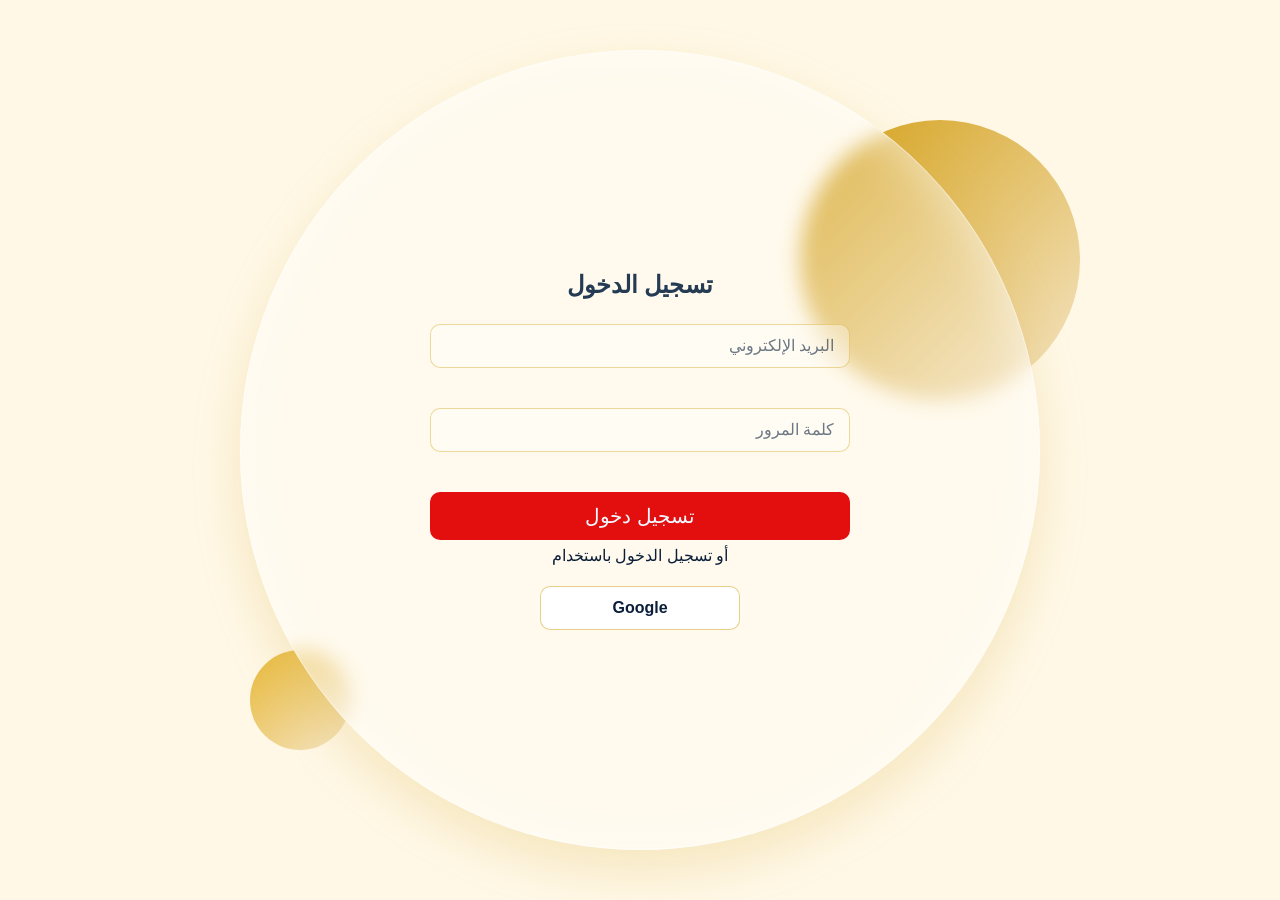
<file: admin.html>
<!DOCTYPE html>
<html lang="ar" dir="rtl">

<head>

    <meta charset="UTF-8">

    <meta
        name="viewport"
        content="width=device-width, initial-scale=1.0"
    >

    <title>
        لوحة تحكم الأدمن - Philomaria
    </title>

    <link
        rel="stylesheet"
        href="index.css"
    >

</head>


<body>


    <!-- ========================================= -->
    <!-- HEADER -->
    <!-- ========================================= -->

    <header class="admin-header">

        <div class="container">

            <div class="admin-header-content">

                <h1>
                    لوحة تحكم الأدمن
                </h1>


                <button
                    id="logout-button"
                    type="button"
                >
                    تسجيل الخروج
                </button>

            </div>

        </div>

    </header>



    <!-- ========================================= -->
    <!-- MAIN -->
    <!-- ========================================= -->

    <main class="admin-page">

        <div class="container">


            <!-- ================================= -->
            <!-- WELCOME -->
            <!-- ================================= -->

            <section class="admin-welcome">

                <h2>
                    مرحبًا بك في لوحة الإدارة
                </h2>

                <p>
                    يمكنك من هنا إدارة المستخدمين،
                    قبول أو رفض الحسابات،
                    تحديد الصلاحيات،
                    وإدارة وصول الطلاب للكورسات.
                </p>

            </section>



            <!-- ================================= -->
            <!-- USERS MANAGEMENT -->
            <!-- ================================= -->

            <section class="admin-section">

                <div class="admin-section-header">

                    <h2>
                        إدارة المستخدمين
                    </h2>

                    <p>
                        يمكنك إدارة حالة الحساب،
                        عضوية الكنيسة،
                        نوع المستخدم،
                        أو حذف المستخدم.
                    </p>

                </div>


                <div
                    id="admin-users-container"
                    class="admin-users-container"
                >

                    <p>
                        جاري تحميل المستخدمين...
                    </p>

                </div>

            </section>



            <!-- ================================= -->
            <!-- GRANT COURSE ACCESS -->
            <!-- ================================= -->

            <section class="admin-section">

                <div class="admin-section-header">

                    <h2>
                        تفعيل كورس لطالب
                    </h2>

                    <p>
                        بعد التأكد من استلام قيمة الكورس،
                        اختر الطالب والكورس ثم قم بالتفعيل.
                    </p>

                </div>


                <div class="admin-access-form">


                    <!-- STUDENT -->

                    <div class="form-group">

                        <label for="access-student">
                            اختر الطالب
                        </label>

                        <select
                            id="access-student"
                        >

                            <option value="">
                                اختر الطالب
                            </option>

                        </select>

                    </div>



                    <!-- COURSE -->

                    <div class="form-group">

                        <label for="access-course">
                            اختر الكورس
                        </label>

                        <select
                            id="access-course"
                        >

                            <option value="">
                                اختر الكورس
                            </option>

                        </select>

                    </div>



                    <!-- GRANT BUTTON -->

                    <button
                        id="grant-access-button"
                        type="button"
                    >
                        تفعيل الكورس للطالب
                    </button>

                </div>

            </section>



            <!-- ================================= -->
            <!-- ACTIVE COURSE ACCESS -->
            <!-- ================================= -->

            <section class="admin-section">

                <div class="admin-section-header">

                    <h2>
                        الكورسات المفعلة للطلاب
                    </h2>

                    <p>
                        يمكنك من هنا مراجعة الكورسات
                        التي تم تفعيلها يدويًا،
                        وإلغاء أي تفعيل تم بالخطأ.
                    </p>

                </div>


                <div
                    id="course-access-container"
                    class="course-access-container"
                >

                    <p>
                        جاري تحميل الكورسات المفعلة...
                    </p>

                </div>

            </section>


        </div>

    </main>



    <!-- ========================================= -->
    <!-- CONFIRM DELETE MODAL -->
    <!-- ========================================= -->

    <div
        id="delete-user-modal"
        class="admin-modal"
        hidden
    >

        <div class="admin-modal-content">

            <h3>
                حذف المستخدم
            </h3>

            <p id="delete-user-message">
                هل أنت متأكد من حذف هذا المستخدم؟
            </p>


            <div class="admin-modal-actions">

                <button
                    id="confirm-delete-user"
                    type="button"
                >
                    نعم، حذف المستخدم
                </button>


                <button
                    id="cancel-delete-user"
                    type="button"
                >
                    إلغاء
                </button>

            </div>

        </div>

    </div>



    <!-- ========================================= -->
    <!-- CONFIRM REVOKE COURSE MODAL -->
    <!-- ========================================= -->

    <div
        id="revoke-course-modal"
        class="admin-modal"
        hidden
    >

        <div class="admin-modal-content">

            <h3>
                إلغاء تفعيل الكورس
            </h3>

            <p id="revoke-course-message">
                هل أنت متأكد من إلغاء تفعيل هذا الكورس؟
            </p>


            <div class="admin-modal-actions">

                <button
                    id="confirm-revoke-course"
                    type="button"
                >
                    نعم، إلغاء التفعيل
                </button>


                <button
                    id="cancel-revoke-course"
                    type="button"
                >
                    رجوع
                </button>

            </div>

        </div>

    </div>



    <!-- ========================================= -->
    <!-- SCRIPT -->
    <!-- ========================================= -->
    <script src="config.js"></script>
    <script src="admin.js"></script>

</body>

</html>
</file>
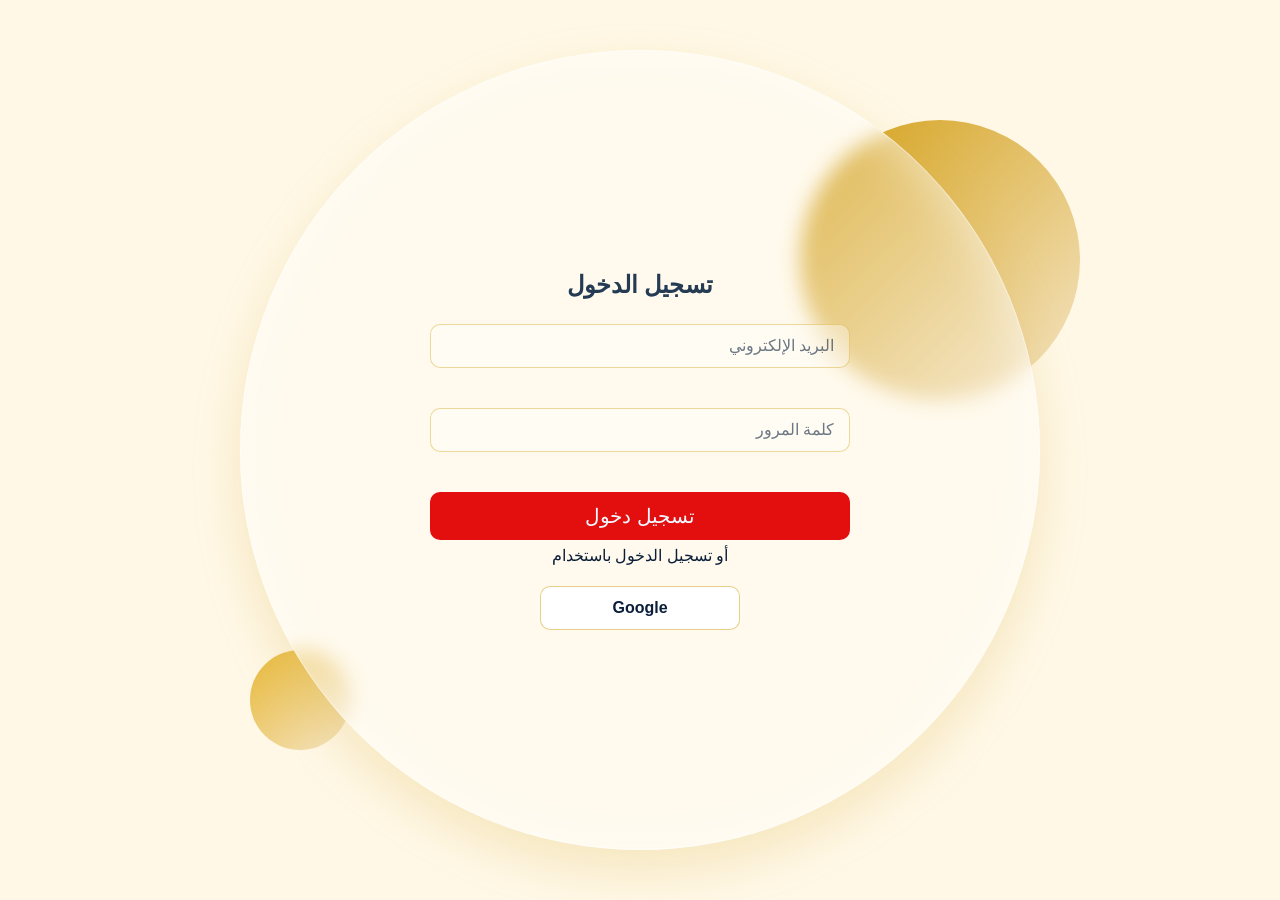
<file: course.html>
<!DOCTYPE html>
<html lang="ar" dir="rtl">

<head>
    <meta charset="UTF-8">
    <meta name="viewport" content="width=device-width, initial-scale=1.0">

    <title>الكورس - Philomaria</title>

    <link rel="stylesheet" href="index.css">
</head>

<body>

    <main class="course-page">

        <header class="course-header">

            <a href="student.html" class="back-button">
                العودة للكورسات
            </a>


            <div class="course-title">

                <h1 id="course-title">
                    اسم الكورس
                </h1>


                <p id="course-description">
                    وصف الكورس
                </p>


                <div class="course-study-info">

                    <p>
                        السنة الدراسية:
                        <strong id="course-study-year">
                            -
                        </strong>
                    </p>


                    <p>
                        الترم:
                        <strong id="course-study-term">
                            -
                        </strong>
                    </p>

                </div>

            </div>

        </header>


        <!-- ============================= -->
        <!-- المحاضرات -->
        <!-- ============================= -->

        <section class="course-section">

            <h2>
                المحاضرات
            </h2>


            <div
                class="lessons-container"
                id="lessons-container"
            >
            </div>

        </section>


        <!-- ============================= -->
        <!-- الملفات -->
        <!-- ============================= -->

        <section class="course-section">

            <h2>
                الملفات والمذكرات
            </h2>


            <div
                class="materials-container"
                id="materials-container"
            >
            </div>

        </section>


        <!-- ============================= -->
        <!-- الاختبارات -->
        <!-- ============================= -->

        <section class="course-section">

            <h2>
                الاختبارات
            </h2>


            <div
                class="exam-card"
                id="exam-card"
            >

                <p>
                    لا توجد اختبارات متاحة حاليًا.
                </p>

            </div>

        </section>

    </main>
    <script src="config.js"></script>

    <script src="course.js"></script>

</body>

</html>
</file>
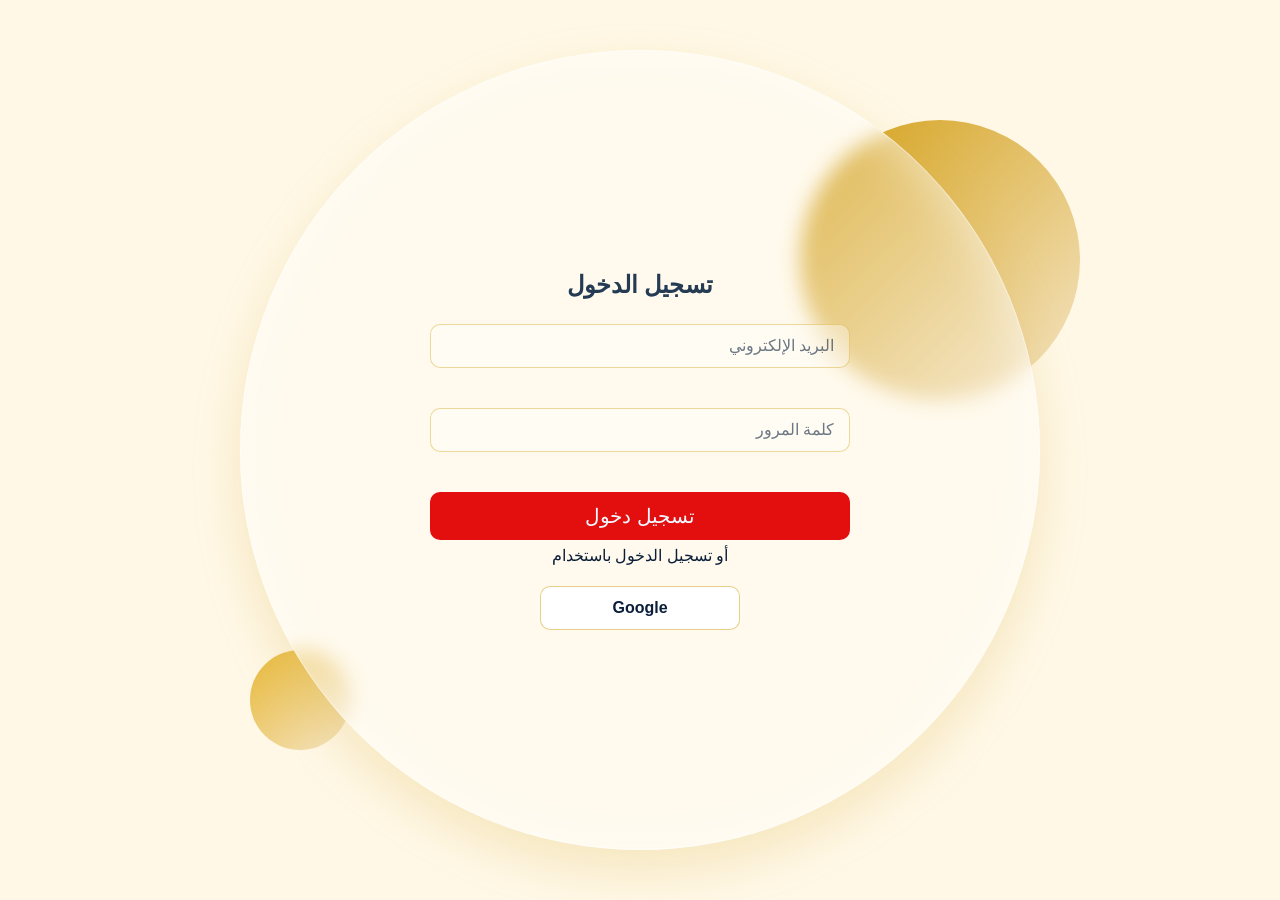
<file: create-course.html>
<!DOCTYPE html>
<html lang="ar" dir="rtl">

<head>
    <meta charset="UTF-8">
    <meta name="viewport" content="width=device-width, initial-scale=1.0">

    <title>إنشاء كورس - Philomaria</title>

    <link rel="stylesheet" href="index.css">
</head>

<body>

    <main class="teacher-form-page">

        <div class="teacher-form-container">

            <!-- Back Button -->
            <a
                href="teacher.html"
                class="form-back-button"
            >
                العودة للوحة المدرس
            </a>


            <!-- Header -->
            <div class="form-header">

                <h1>
                    إنشاء كورس جديد
                </h1>

                <p>
                    أضف بيانات الكورس وحدد السنة الدراسية والترم والسعر.
                </p>

            </div>


            <!-- Create Course Form -->
            <form
                class="teacher-form"
                id="create-course-form"
            >

                <!-- Course Title -->
                <label for="course-title">
                    اسم الكورس
                </label>

                <input
                    type="text"
                    id="course-title"
                    name="course-title"
                    placeholder="مثال: دراسة الكتاب المقدس"
                    required
                >


                <!-- Study Year -->
                <label for="course-study-year">
                    السنة الدراسية
                </label>

                <select
                    id="course-study-year"
                    name="course-study-year"
                    required
                >

                    <option value="">
                        اختر السنة الدراسية
                    </option>

                    <option value="1">
                        السنة الأولى
                    </option>

                    <option value="2">
                        السنة الثانية
                    </option>

                    <option value="3">
                        السنة الثالثة
                    </option>

                </select>


                <!-- Study Term -->
                <label for="course-study-term">
                    الترم
                </label>

                <select
                    id="course-study-term"
                    name="course-study-term"
                    required
                >

                    <option value="">
                        اختر الترم
                    </option>

                    <option value="1">
                        الترم الأول
                    </option>

                    <option value="2">
                        الترم الثاني
                    </option>

                    <option value="3">
                        الترم الثالث
                    </option>

                </select>


                <!-- Course Description -->
                <label for="course-description">
                    وصف الكورس
                </label>

                <textarea
                    id="course-description"
                    name="course-description"
                    rows="5"
                    placeholder="اكتب وصفًا مختصرًا للكورس"
                    required
                ></textarea>


                <!-- Course Price -->
                <label for="course-price">
                    سعر الكورس
                </label>

                <input
                    type="number"
                    id="course-price"
                    name="course-price"
                    placeholder="مثال: 300"
                    min="0"
                    step="0.01"
                    required
                >

                <small>
                    اكتب 0 إذا كان الكورس مجانيًا.
                </small>


                <!-- Course Image -->
                <label for="course-image">
                    صورة الكورس
                </label>

                <input
                    type="file"
                    id="course-image"
                    name="course-image"
                    accept="image/*"
                    required
                >


                <!-- Image Preview -->
                <div
                    id="course-image-preview-container"
                    style="display: none;"
                >

                    <img
                        id="course-image-preview"
                        src=""
                        alt="معاينة صورة الكورس"
                    >

                </div>


                <!-- Submit Button -->
                <button
                    type="submit"
                    class="teacher-submit-button"
                    id="create-course-button"
                >
                    إنشاء الكورس
                </button>

            </form>

        </div>

    </main>

    <script src="config.js"></script>
    <script src="create-course.js"></script>

</body>

</html>
</file>
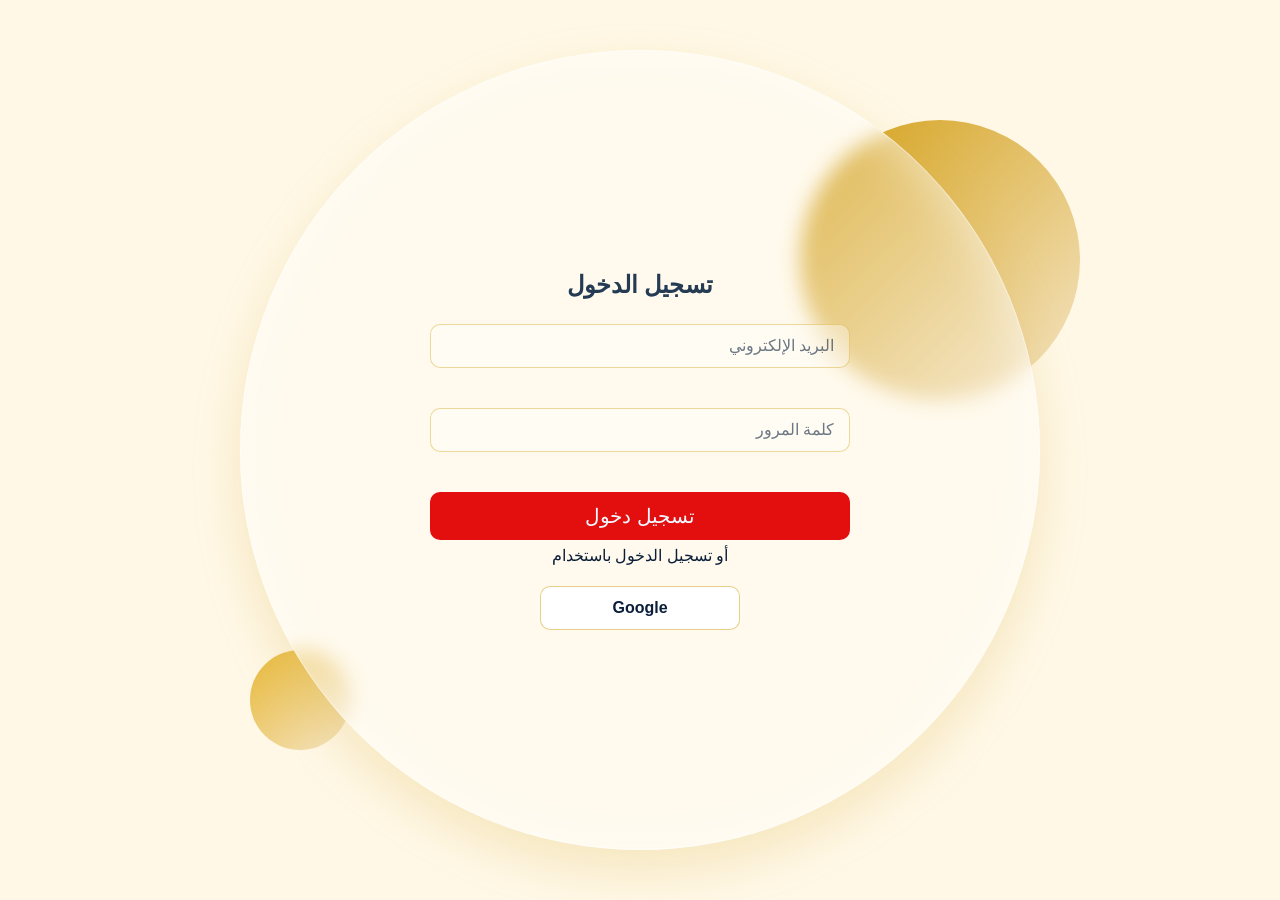
<file: create-exam.html>
<!DOCTYPE html>
<html lang="ar" dir="rtl">

<head>
    <meta charset="UTF-8">
    <meta name="viewport" content="width=device-width, initial-scale=1.0">

    <title>إنشاء اختبار - Philomaria</title>

    <link rel="stylesheet" href="index.css">
</head>

<body>

    <main class="teacher-form-page">

        <div class="teacher-form-container exam-form-container">

            <a href="teacher.html" class="form-back-button">
                العودة للوحة المدرس
            </a>

            <div class="form-header">

                <h1>
                    إنشاء اختبار جديد
                </h1>

                <p>
                    قم بإضافة بيانات الاختبار والأسئلة.
                </p>

            </div>


            <form
                class="teacher-form"
                id="exam-form"
            >

                <!-- Course -->
                <label for="exam-course">
                    الكورس
                </label>

                <select
                    id="exam-course"
                    name="exam-course"
                    required
                >

                    <option value="">
                        اختر الكورس
                    </option>

                </select>


                <!-- Exam Type -->
                <label for="exam-type">
                    نوع الاختبار
                </label>

                <select
                    id="exam-type"
                    name="exam-type"
                    required
                >

                    <option value="">
                        اختر نوع الاختبار
                    </option>

                    <option value="course">
                        اختبار عام على الكورس
                    </option>

                    <option value="lecture">
                        اختبار على محاضرة
                    </option>

                </select>


                <!-- Lecture Wrapper -->
                <div
                    id="lecture-select-wrapper"
                    style="display: none;"
                >

                    <label for="exam-lecture">
                        المحاضرة
                    </label>

                    <select
                        id="exam-lecture"
                        name="exam-lecture"
                        disabled
                    >

                        <option value="">
                            اختر الكورس أولاً
                        </option>

                    </select>

                </div>


                <!-- Exam Title -->
                <label for="exam-title">
                    اسم الاختبار
                </label>

                <input
                    type="text"
                    id="exam-title"
                    name="exam-title"
                    placeholder="مثال: اختبار المحاضرة الأولى"
                    required
                >


                <!-- Exam Settings -->
                <div class="exam-settings">

                    <div>

                        <label for="exam-duration">
                            مدة الاختبار بالدقائق
                        </label>

                        <input
                            type="number"
                            id="exam-duration"
                            name="exam-duration"
                            min="1"
                            placeholder="30"
                            required
                        >

                    </div>


                    <div>

                        <label for="passing-grade">
                            درجة النجاح %
                        </label>

                        <input
                            type="number"
                            id="passing-grade"
                            name="passing-grade"
                            min="0"
                            max="100"
                            placeholder="60"
                            required
                        >

                    </div>

                </div>


                <!-- Questions -->
                <div id="questions-container">

                    <div
                        class="question-builder"
                        id="question-builder-1"
                        data-question-number="1"
                    >

                        <h2>
                            السؤال الأول
                        </h2>


                        <label for="question-1">
                            السؤال
                        </label>

                        <input
                            type="text"
                            id="question-1"
                            class="question-input"
                            name="question-1"
                            placeholder="اكتب السؤال هنا"
                            required
                        >


                        <label>
                            الإجابات
                        </label>


                        <!-- Answer 1 -->
                        <div class="answer-option">

                            <input
                                type="radio"
                                id="correct-answer-1-1"
                                name="correct-answer-1"
                                value="1"
                                required
                            >

                            <input
                                type="text"
                                class="answer-input"
                                id="question-1-answer-1"
                                name="question-1-answer-1"
                                placeholder="الإجابة الأولى"
                                required
                            >

                        </div>


                        <!-- Answer 2 -->
                        <div class="answer-option">

                            <input
                                type="radio"
                                id="correct-answer-1-2"
                                name="correct-answer-1"
                                value="2"
                            >

                            <input
                                type="text"
                                class="answer-input"
                                id="question-1-answer-2"
                                name="question-1-answer-2"
                                placeholder="الإجابة الثانية"
                                required
                            >

                        </div>


                        <!-- Answer 3 -->
                        <div class="answer-option">

                            <input
                                type="radio"
                                id="correct-answer-1-3"
                                name="correct-answer-1"
                                value="3"
                            >

                            <input
                                type="text"
                                class="answer-input"
                                id="question-1-answer-3"
                                name="question-1-answer-3"
                                placeholder="الإجابة الثالثة"
                                required
                            >

                        </div>


                        <!-- Answer 4 -->
                        <div class="answer-option">

                            <input
                                type="radio"
                                id="correct-answer-1-4"
                                name="correct-answer-1"
                                value="4"
                            >

                            <input
                                type="text"
                                class="answer-input"
                                id="question-1-answer-4"
                                name="question-1-answer-4"
                                placeholder="الإجابة الرابعة"
                                required
                            >

                        </div>

                    </div>

                </div>


                <!-- Add Question -->
                <button
                    type="button"
                    class="add-question-button"
                    id="add-question-button"
                >
                    + إضافة سؤال
                </button>


                <!-- Create Exam -->
                <button
                    type="submit"
                    class="teacher-submit-button"
                    id="create-exam-button"
                >
                    إنشاء الاختبار
                </button>

            </form>

        </div>

    </main>

    <script src="config.js"></script>
    <script src="create-exam.js"></script>

</body>

</html>
</file>
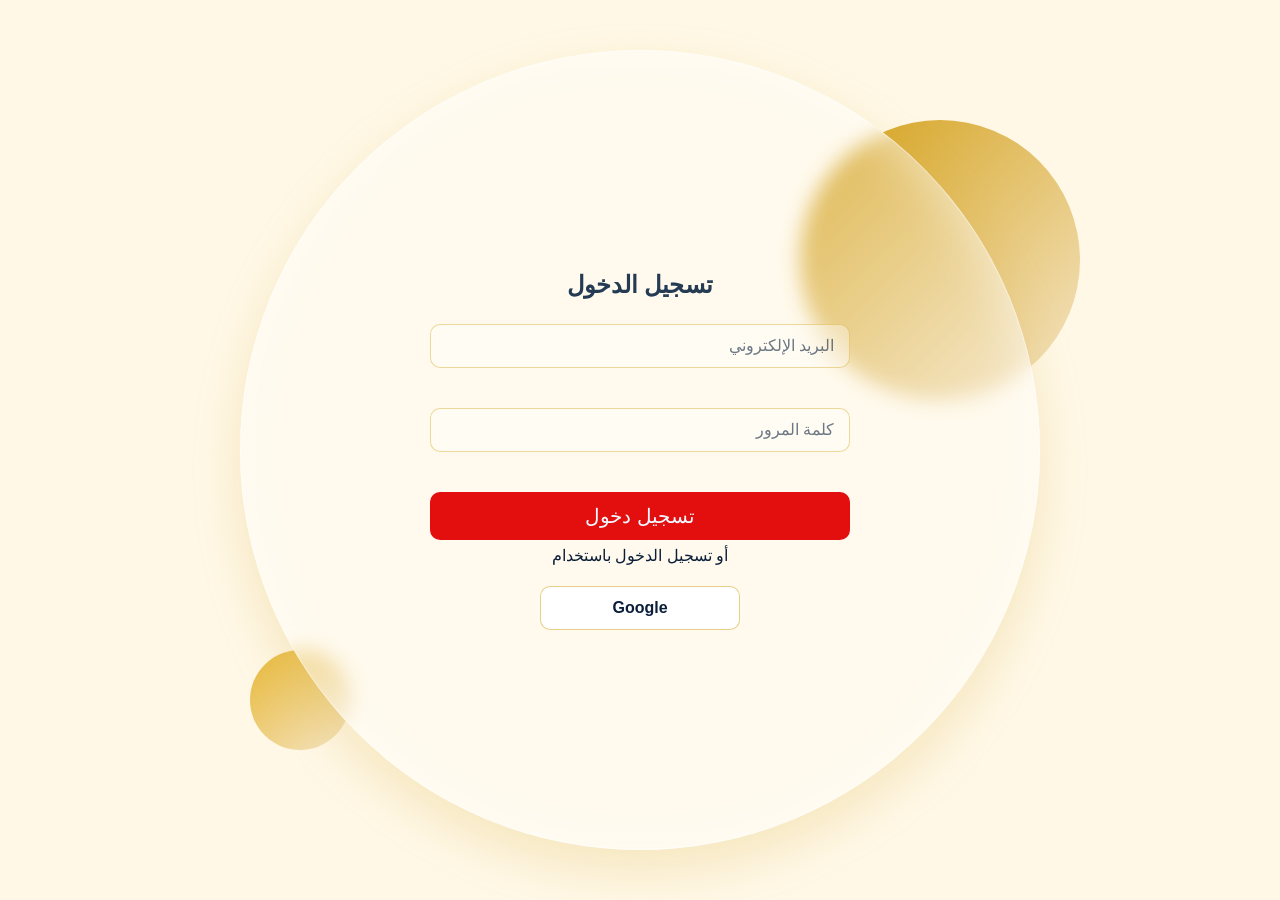
<file: login.html>
<!DOCTYPE html>
<html lang="ar" dir="rtl">

<head>
    <meta charset="UTF-8">
    <meta name="viewport" content="width=device-width, initial-scale=1.0">

    <title>تسجيل الدخول</title>

    <link rel="stylesheet" href="index.css">
</head>

<body>

    <main class="login-page">

        <div class="background-shapes">
            <div class="circle1"></div>
            <div class="circle2"></div>
            <div class="circle3"></div>
        </div>


        <div class="login-card">

            <h2>تسجيل الدخول</h2>


            <form
                class="form"
                id="login-form"
            >

                <input
                    type="email"
                    id="login-email"
                    name="login-email"
                    placeholder="البريد الإلكتروني"
                    required
                >


                <input
                    type="password"
                    id="login-password"
                    name="login-password"
                    placeholder="كلمة المرور"
                    required
                >


                <button
                    class="button"
                    id="login-button"
                    type="submit"
                >
                    تسجيل دخول
                </button>

            </form>


            <div class="social-login">

                <p>
                    أو تسجيل الدخول باستخدام
                </p>

                <button
                    class="google-btn"
                    id="google-login-button"
                    type="button"
                >
                    Google
                </button>

            </div>

        </div>

    </main>

    <script src="config.js"></script>
    <script src="script.js"></script>

</body>

</html>
</file>
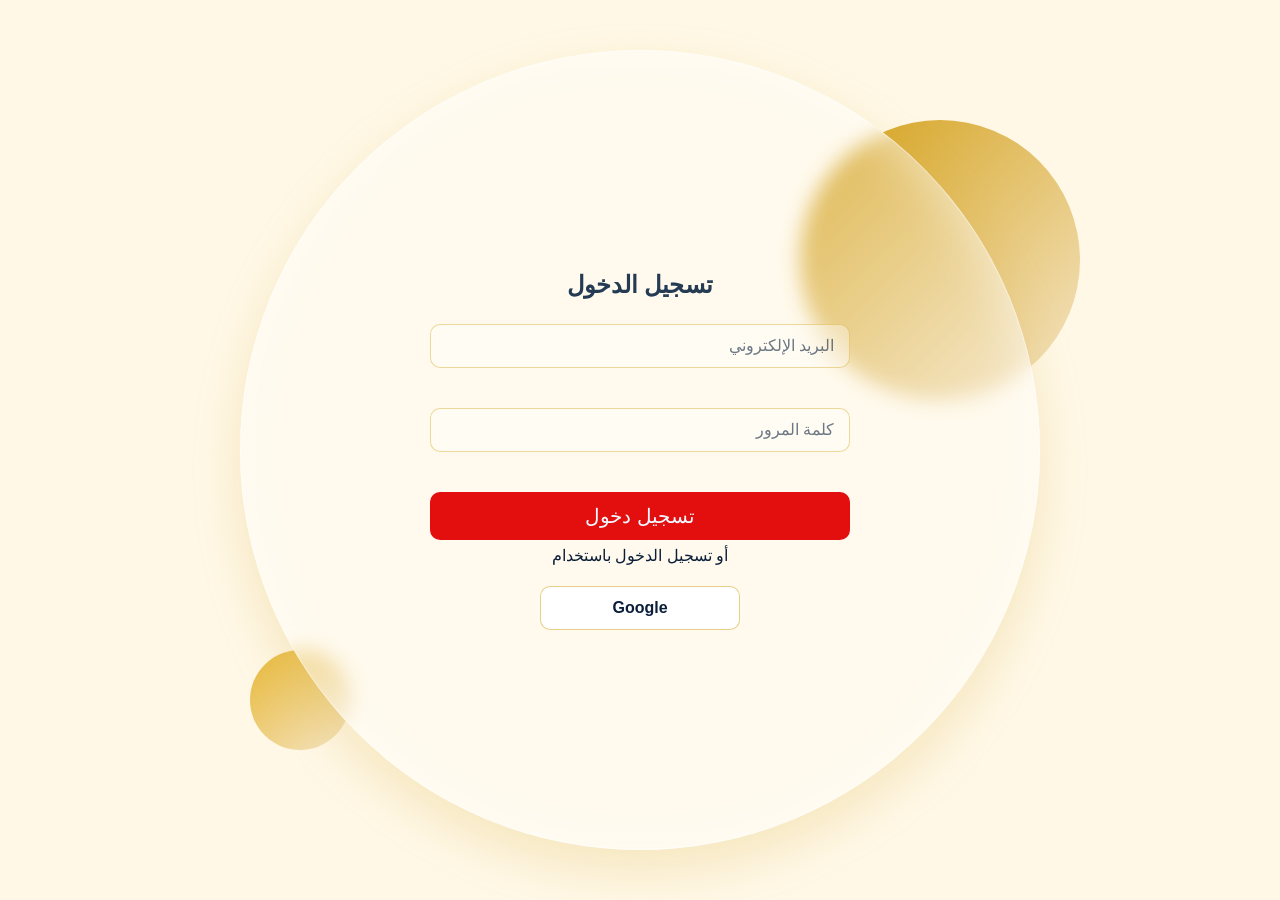
<file: profile.html>
<!DOCTYPE html>
<html lang="ar" dir="rtl">

<head>
    <meta charset="UTF-8">
    <meta name="viewport" content="width=device-width, initial-scale=1.0">

    <title>الملف الشخصي - Philomaria</title>

    <link rel="stylesheet" href="index.css">
</head>

<body>

    <main class="profile-page">

        <div class="profile-card">

            <!-- ============================= -->
            <!-- عنوان الصفحة -->
            <!-- ============================= -->

            <div class="profile-header">

                <h1>
                    الملف الشخصي
                </h1>

                <p>
                    بيانات الطالب
                </p>

            </div>


            <!-- ============================= -->
            <!-- صورة الطالب -->
            <!-- ============================= -->

            <div class="profile-image-container">

                <img
                    id="profile-image"
                    src="philomaria .png"
                    alt="صورة الطالب"
                >

            </div>


            <!-- ============================= -->
            <!-- بيانات الطالب -->
            <!-- ============================= -->

            <div class="profile-info">

                <h2 id="profile-name">
                    اسم الطالب
                </h2>


                <div class="profile-data-row">

                    <span class="profile-label">
                        البريد الإلكتروني:
                    </span>

                    <span id="profile-email">
                        -
                    </span>

                </div>


                <div class="profile-data-row">

                    <span class="profile-label">
                        رقم التليفون:
                    </span>

                    <span id="profile-phone">
                        -
                    </span>

                </div>


                <div class="profile-data-row">

                    <span class="profile-label">
                        السنة الدراسية:
                    </span>

                    <span id="profile-study-year">
                        -
                    </span>

                </div>


                <div class="profile-data-row">

                    <span class="profile-label">
                        الترم:
                    </span>

                    <span id="profile-study-term">
                        -
                    </span>

                </div>


                <div class="profile-data-row">

                    <span class="profile-label">
                        الكنيسة:
                    </span>

                    <span id="profile-church-name">
                        -
                    </span>

                </div>

            </div>


            <!-- ============================= -->
            <!-- Actions -->
            <!-- ============================= -->

            <div class="profile-actions">

                <a
                    href="student.html"
                    class="button profile-home-button"
                >
                    العودة للصفحة الرئيسية
                </a>


                <button
                    type="button"
                    class="button"
                    id="logout-button"
                >
                    تسجيل الخروج
                </button>


                <button
                    type="button"
                    class="delete-account-button"
                    id="delete-account-button"
                >
                    حذف الحساب
                </button>

            </div>

        </div>

    </main>

    <script src="config.js"></script>
    <script src="script.js"></script>

</body>

</html>
</file>
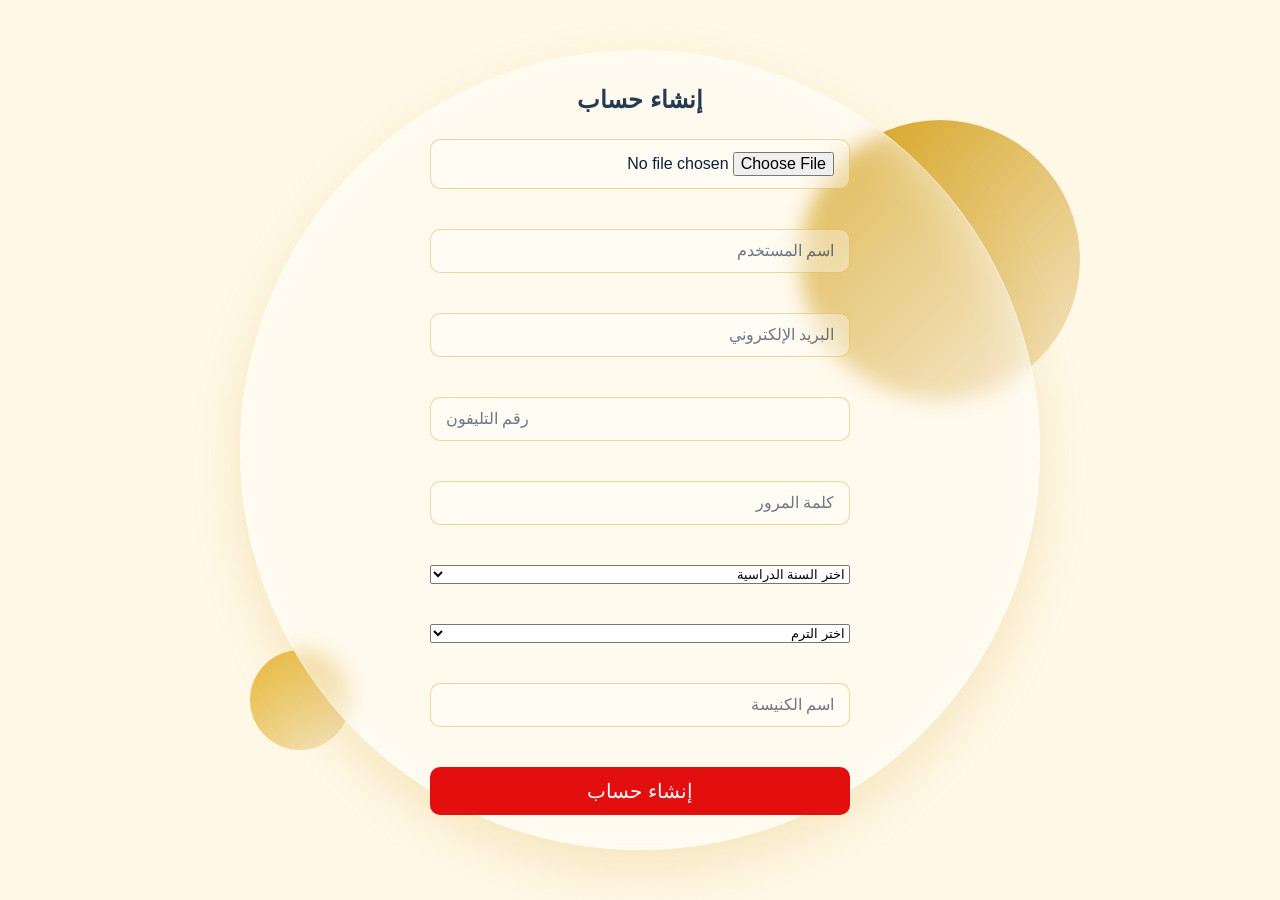
<file: register.html>
<!DOCTYPE html>
<html lang="ar" dir="rtl">

<head>
    <meta charset="UTF-8">
    <meta name="viewport" content="width=device-width, initial-scale=1.0">

    <title>إنشاء حساب - Philomaria</title>

    <link rel="stylesheet" href="index.css">
</head>

<body>

    <main class="login-page">

        <div class="background-shapes">
            <div class="circle1"></div>
            <div class="circle2"></div>
            <div class="circle3"></div>
        </div>


        <div class="login-card">

            <h2>إنشاء حساب</h2>


            <form
                class="form"
                id="register-form"
            >

                <!-- صورة المستخدم -->
                <input
                    type="file"
                    id="profile-image"
                    name="profile-image"
                    accept="image/*"
                >


                <!-- اسم المستخدم -->
                <input
                    type="text"
                    id="username"
                    name="username"
                    placeholder="اسم المستخدم"
                    required
                >


                <!-- البريد الإلكتروني -->
                <input
                    type="email"
                    id="email"
                    name="email"
                    placeholder="البريد الإلكتروني"
                    required
                >


                <!-- رقم التليفون -->
                <input
                    type="tel"
                    id="phone"
                    name="phone"
                    placeholder="رقم التليفون"
                    inputmode="tel"
                    required
                >


                <!-- كلمة المرور -->
                <input
                    type="password"
                    id="password"
                    name="password"
                    placeholder="كلمة المرور"
                    required
                >


                <!-- السنة الدراسية -->
                <select
                    id="study-year"
                    name="study-year"
                    required
                >

                    <option value="">
                        اختر السنة الدراسية
                    </option>

                    <option value="1">
                        السنة الأولى
                    </option>

                    <option value="2">
                        السنة الثانية
                    </option>

                    <option value="3">
                        السنة الثالثة
                    </option>

                </select>


                <!-- الترم -->
                <select
                    id="study-term"
                    name="study-term"
                    required
                >

                    <option value="">
                        اختر الترم
                    </option>

                    <option value="1">
                        الترم الأول
                    </option>

                    <option value="2">
                        الترم الثاني
                    </option>

                    <option value="3">
                        الترم الثالث
                    </option>

                </select>


                <!-- اسم الكنيسة -->
                <input
                    type="text"
                    id="church-name"
                    name="church-name"
                    placeholder="اسم الكنيسة"
                    required
                >


                <button
                    class="button"
                    id="register-button"
                    type="submit"
                >
                    إنشاء حساب
                </button>

            </form>


           
            

        </div>

    </main>

     <script src="config.js"></script>
    <script src="script.js"></script>

</body>

</html>
</file>
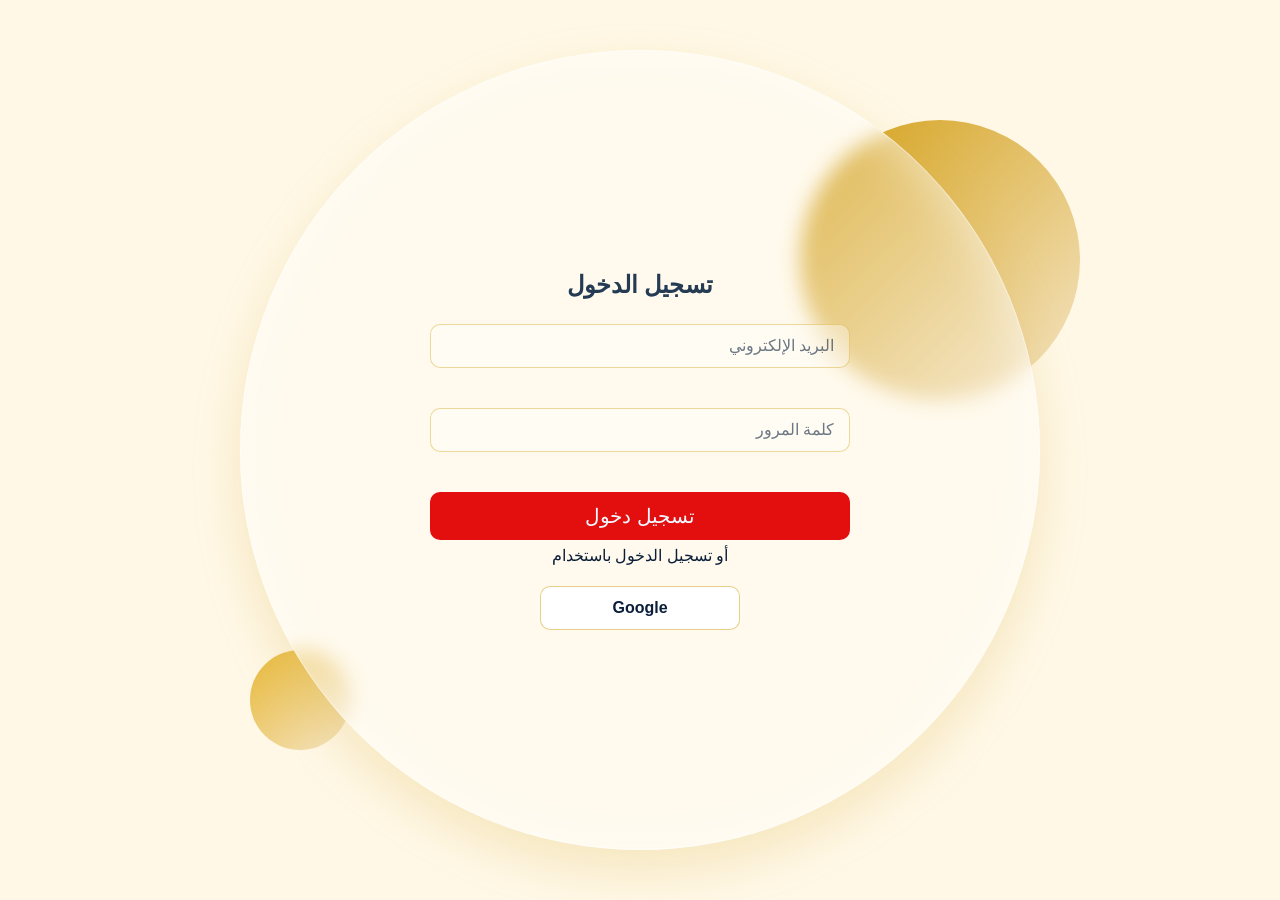
<file: student-exam.html>
<!DOCTYPE html>
<html lang="ar" dir="rtl">

<head>

    <meta charset="UTF-8">

    <meta
        name="viewport"
        content="width=device-width, initial-scale=1.0"
    >

    <title>
        الامتحان - Philomaria
    </title>

    <link
        rel="stylesheet"
        href="index.css"
    >

</head>


<body>


    <main class="student-exam-page">


        <!-- ========================================= -->
        <!-- HEADER -->
        <!-- ========================================= -->

        <header class="student-exam-header">

            <a
                href="student.html"
                class="back-button"
            >
                العودة
            </a>


            <div>

                <h1 id="exam-title">
                    جاري تحميل الامتحان...
                </h1>


                <p id="exam-course-title">
                </p>

            </div>

        </header>



        <!-- ========================================= -->
        <!-- EXAM INFORMATION -->
        <!-- ========================================= -->

        <section
            class="student-exam-info"
            id="exam-info"
        >

            <p>

                مدة الامتحان:

                <strong id="exam-duration">
                    -
                </strong>

                دقيقة

            </p>


            <p>

                درجة النجاح:

                <strong id="exam-passing-grade">
                    -
                </strong>

                %

            </p>


            <p>

                الوقت المتبقي:

                <strong id="exam-timer">
                    --:--
                </strong>

            </p>

        </section>



        <!-- ========================================= -->
        <!-- MESSAGE -->
        <!-- ========================================= -->

        <div
            id="exam-message"
            class="exam-message"
        >
        </div>



        <!-- ========================================= -->
        <!-- EXAM FORM -->
        <!-- ========================================= -->

        <form
            id="student-exam-form"
            class="student-exam-form"
        >


            <div
                id="exam-questions-container"
                class="exam-questions-container"
            >

                <p>
                    جاري تحميل الأسئلة...
                </p>

            </div>



            <button
                type="submit"
                id="submit-exam-button"
                class="button"
            >

                تسليم الامتحان

            </button>

        </form>



        <!-- ========================================= -->
        <!-- RESULT -->
        <!-- ========================================= -->

        <section
            id="exam-result"
            class="exam-result"
            hidden
        >

            <h2>
                نتيجة الامتحان
            </h2>


            <p>

                الدرجة:

                <strong id="result-score">
                    -
                </strong>

                %

            </p>


            <p>

                الإجابات الصحيحة:

                <strong id="result-correct">
                    -
                </strong>

                من

                <strong id="result-total">
                    -
                </strong>

            </p>


            <p>

                الحالة:

                <strong id="result-status">
                    -
                </strong>

            </p>


            <a
                id="back-to-course-button"
                href="student.html"
                class="az"
            >
                العودة للكورس
            </a>

        </section>


    </main>
     <script src="config.js"></script>

    <script src="student-exam.js"></script>

</body>

</html>
</file>
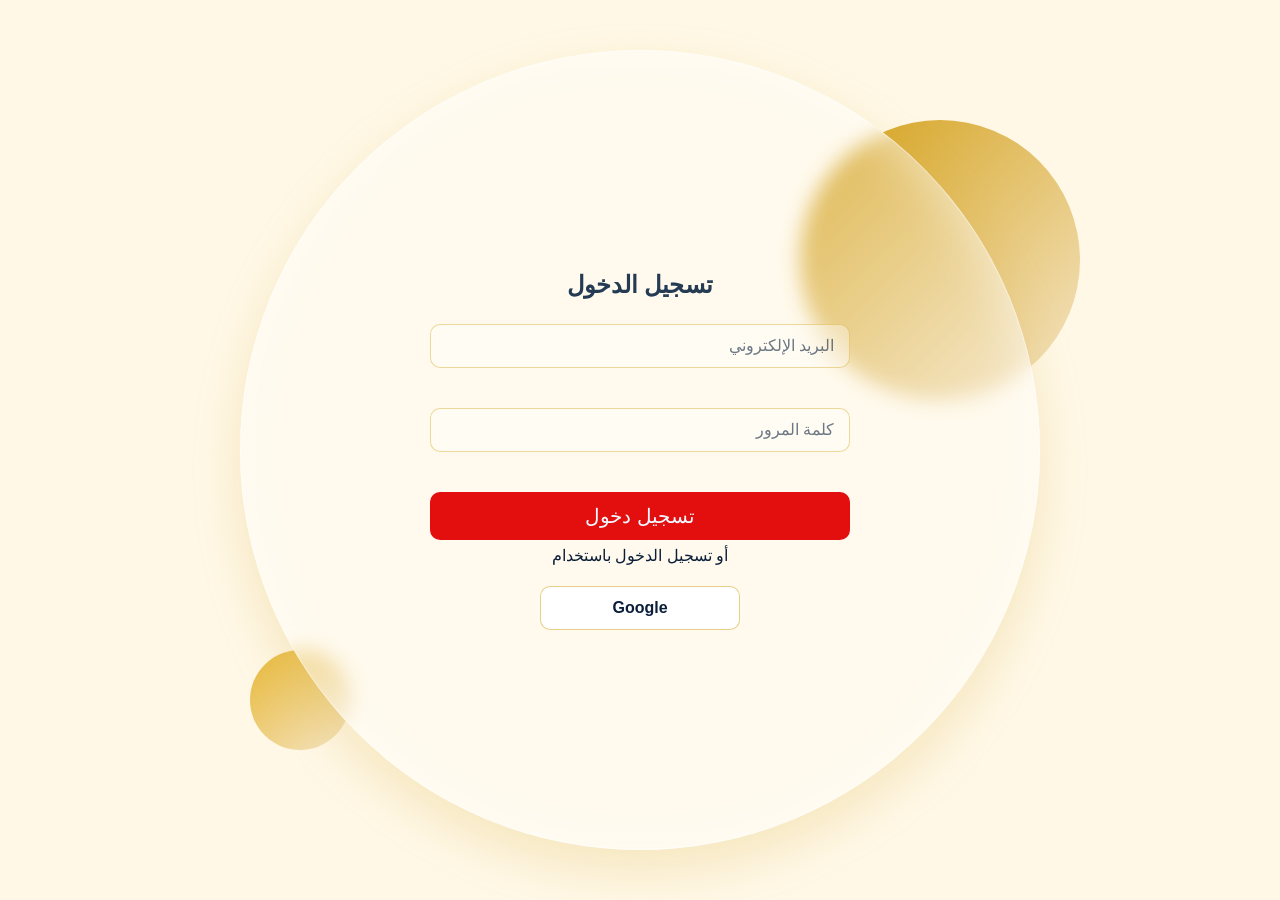
<file: student.html>
<!DOCTYPE html>
<html lang="ar" dir="rtl">

<head>
    <meta charset="UTF-8">
    <meta name="viewport" content="width=device-width, initial-scale=1.0">

    <title>صفحة الطالب - Philomaria</title>

    <link rel="stylesheet" href="index.css">
</head>

<body>

    <main class="student-page">

        <!-- ============================= -->
        <!-- SIDEBAR -->
        <!-- ============================= -->

        <nav class="navbar_student">

            <div class="logo">

                <img
                    src="philomaria .png"
                    alt="Philomaria Logo"
                >

            </div>


            <div class="nav-links">

                <a
                    class="aa"
                    href="index.html"
                >
                    الرئيسية
                </a>


                <a
                    class="aa"
                    href="#courses"
                >
                    الكورسات
                </a>


                <a
                    class="aa"
                    href="profile.html"
                >
                    حسابي
                </a>

            </div>

        </nav>


        <!-- ============================= -->
        <!-- WELCOME SECTION -->
        <!-- ============================= -->

        <section class="welcome-section">

            <h1 id="welcome-message">
                أهلاً بك
            </h1>


            <p>
                سعيدين بوجودك معنا، ابدأ رحلتك التعليمية اليوم.
            </p>


            <!-- Student Study Information -->
            <div class="student-study-info">

                <p>
                    السنة الدراسية:
                    <strong id="student-study-year">
                        -
                    </strong>
                </p>


                <p>
                    الترم:
                    <strong id="student-study-term">
                        -
                    </strong>
                </p>

            </div>

        </section>


        <!-- ============================= -->
        <!-- COURSES -->
        <!-- ============================= -->

        <section
            class="courses-section"
            id="courses"
        >

            <h1>
                الكورسات
            </h1>


            <p>
                الكورسات المتاحة لك حسب السنة الدراسية والترم.
            </p>


            <div
                class="courses-container"
                id="student-courses-container"
            >

                <!--
                    الكورسات التي ينشئها المدرس
                    سيتم عرضها هنا بواسطة JavaScript
                    حسب السنة الدراسية والترم
                -->

            </div>

        </section>

    </main>

    <script src="config.js"></script>
    <script src="script.js"></script>

</body>

</html>
</file>
<file: index.css>
* {

    margin: 0;

    padding: 0;

    box-sizing: border-box;

}



body {

    font-family: Arial, sans-serif;

    direction: rtl;

    background-color: #F8F6F0;

}

header {

    position: sticky;

    top: 0;

    z-index: 1000;

}

.navbar {

    background-color: #243B53;

    display: flex;

    justify-content: space-between;

    align-items: center;

    padding: 15px 8%;

    box-shadow: 0 4px 15px rgba(0,0,0,0.15);

}



.logo img {

    width: 100px;

    height: auto;

    object-fit: contain;

}



.bottoms {

    display: flex;

    align-items: center;

    gap: 15px;

}



.bottoms a {

    text-decoration: none;

    padding: 10px 20px;

    border-radius: 8px;

    font-weight: bold;

}



/* تسجيل الدخول */

.one {

    color: #e6e9ec;

    border: 2px solid #e30f0f;



}

.one:hover {

    background-color: red;

    color: white;

}



/* إنشاء حساب */

.two {

    color: white;

    border:2px solid #D4A017;

}

.two:hover{

    background-color:#D4A017;

    color: white;

}

.hero_section{

    position: relative;

    display: flex;

    justify-content: space-between;

    align-items: center;

    gap: 50px;

    padding: 80px 8%;

    background: linear-gradient(

    135deg,

    #FFFFFF,

    #F5E6C8

);



}

.church-bg {
    position: absolute;
    width: 650px;
    left: 20px;
    bottom: 80px;
    mix-blend-mode: multiply;

    pointer-events: none;
    z-index: 0;
}

.hero_img img {

    position: relative;

    width: 450px;

    height: 450px;

    border-radius: 50%;

}



.des_hero {
    width: 50%;
    text-align: center;
    display: flex;
    flex-direction: column;
    align-items: center;
    justify-content: center;

    position: relative;
    z-index: 2;
}



.des_hero h2 {

    font-size: 45px;

    color: #0B1F3A;

    margin-bottom: 20px;

}



.des_hero p {

    font-size: 20px;

    line-height: 1.8;

    max-width: 600px;

    margin-bottom: 30px;

}

.hero-btn {
    display: inline-flex;
    align-items: center;
    justify-content: center;

    text-decoration: none;
    padding: 10px 20px;
    border-radius: 8px;
    font-weight: bold;

    background-color: #e30f0f;
    color: aliceblue;

    position: relative;
    z-index: 3;
    cursor: pointer;
}

.Courses_Section{

    display: flex;

    justify-content: space-between;

    padding: 60px 8%;

    gap: 40px;

}

.card{

    flex-direction: column;

    width: 300px;

    margin-top: 60px;

    padding: 20px;

    border-radius: 20px;

    box-shadow: 0 10px 30px rgba(11,31,58,0.1);



}

.card img{

    width: 100%;

    height: 300px;

    border: 2px solid #F0E6D2;

    object-fit: cover;

}

.card-content {

    text-align: right;

    padding-top: 20px;

}

.card-content h3 {

    color: #0B1F3A;

    font-size: 22px;

    margin-bottom: 12px;

    font-weight: bold;

}

.card-content p {

    color: #5B6770;

    font-size: 16px;

    line-height: 1.8;

    margin: 0;

}

/*mobile*/

@media (max-width: 768px) {



    /* Navbar */

    .navbar {

        flex-direction: column;

        gap: 20px;

        padding: 15px 5%;

    }





    .logo img {

        width: 100px;

    }





    .bottoms {

        width: 100%;

        justify-content: center;

        gap: 15px;

    }





    .bottoms a {

        padding: 8px 15px;

        font-size: 14px;

    }







    /* Hero */

    .hero_section {

        flex-direction: column;

        padding: 50px 5%;

        text-align: center;

    }





    .hero_img {

        order: 1;

    }





    .des_hero {

        order: 2;

        width: 100%;

    }





    .hero_img img {

        width: 300px;

    }





    .des_hero h2 {

        font-size: 32px;

    }





    .des_hero p {

        font-size: 16px;

    }





    .hero-btn {

        margin-top: 20px;

    }







    /* Church background */

    .church-bg {

        width: 180px;

        opacity: 0.08;

        left: -20px;

    }



    /* Cards */

    .Courses_Section {

        flex-direction: column;

        align-items: center;

        gap: 25px;

        padding: 40px 5%;

    }





    .card {

        width: 90%;

        padding: 15px;

    }





    .card img {

    width: 100%;

    height: auto;

    object-fit: contain;

    border-radius: 15px;

}





    .card-content {

        padding-top: 15px;

    }





    .card-content h3 {

        font-size: 20px;

        margin-bottom: 10px;

    }





    .card-content p {

        font-size: 14px;

        line-height: 1.7;

    }



}



@media (min-width: 769px) and (max-width: 1024px) {



    /* Navbar */

    .navbar {

        padding: 15px 5%;

    }



    .logo img {

        width: 90px;

    }





    .bottoms a {

        font-size: 15px;

        padding: 8px 18px;

    }







    /* Hero */

    .hero_section {

        gap: 30px;

        padding: 60px 5%;

    }





    .hero_img img {

        width: 380px;

    }





    .des_hero {

        width: 45%;

    }





    .des_hero h2 {

        font-size: 38px;

    }





    .des_hero p {

        font-size: 17px;

    }







    /* Church */

    .church-bg {

        width: 250px;

        opacity: 0.08;

    }







    /* Cards */

    .Courses_Section {

        flex-wrap: wrap;

        gap: 25px;

        padding: 50px 5%;

    }





    .card {

        width: 45%;

    }



}



/* صفحة تسجيل الدخول */

.login-page {

    display: flex;

    justify-content: center;

    align-items: center;

    background-color: #FFF8E7;

    height: 100vh;

    position: relative;

    overflow: hidden;

}





/* الدائرة الكبيرة الشفافة خلف الفورم */

.circle1 {

    width: 800px;

    height: 800px;

    border-radius: 50%;

    position: absolute;



    background: rgba(255, 255, 255, 0.25);



    backdrop-filter: blur(10px);



    border: 1px solid rgba(255,255,255,0.6);



    box-shadow:

        0 20px 50px rgba(212,160,23,0.2),

        inset 0 0 50px rgba(255,255,255,0.5);



    top: 50%;

    left: 50%;

    transform: translate(-50%, -50%);



    z-index: 1;

}





/* دائرة ذهبية صغيرة للزينة */

.circle2 {

    width: 280px;

    height: 280px;

    border-radius: 50%;



    position: absolute;



    background: linear-gradient(

        135deg,

        #D4A017,

        #F5E6C8

    );



    top: 120px;

    right: 200px;



    z-index: 0;

}





/* دائرة صغيرة إضافية */

.circle3 {

    width: 100px;

    height: 100px;

    border-radius: 50%;



    position: absolute;



    background: linear-gradient(

        135deg,

        #E8B93A,

        #F5E6C8

    );



    bottom: 150px;

    left: 250px;



    z-index: 0;

}

/* الفورم فوق الدائرة */

.login-card {

    position: relative;

    z-index: 2;

}

.form{

    display: flex;

    flex-direction: column;

    gap: 40px;

}

.form input{

    background: rgba(255, 255, 255, 0.35);

    border: 1px solid rgba(212, 160, 23, 0.4);

    color: #0B1F3A;

    outline: none;

    padding: 12px 15px;

    width: 300px;

    border-radius: 10px;

    backdrop-filter: blur(10px);

    font-size: 16px;

}

.form input::placeholder{

    color: #0B1F3A;

    opacity: 0.6;

}

.social-login {

    display: flex;

    flex-direction: column;

    align-items: center;

    gap: 15px;

}



.social-login p {

    color: #0B1F3A;

    font-size: 16px;

    margin: 6px;

}



.google-btn {

    width: 200px;

    padding: 12px 20px;

    background-color: #ffffff;

    color: #0B1F3A;

    border: 1px solid rgba(212,160,23,0.5);

    border-radius: 10px;

    font-size: 16px;

    font-weight: bold;

    cursor: pointer;

    transition: 0.3s;

}



.google-btn:hover {

    background-color: #D4A017;

    color: white;

}



.button{

    background-color: #e30f0f;

    color: aliceblue;

    font-size: 20px;

    padding: 12px 20px;

    display: flex;

    justify-content: center;

    border-radius: 10px;

    cursor: pointer;

}



.main {

    width: 100%;

    height: 100vh;

    position: relative;

    overflow: hidden;

}



.jesus {

    width: 100%;

    height: 100%;

    display: flex;

    justify-content: center;

    align-items: center;

    position: absolute;

    z-index: 1;

}



.jesus-img {

    width: auto;

    height: 100vh;

    object-fit: contain;

    border-radius: 20px;

}



.navbar_student {

    position: fixed;

    top: 0;

    right: 0;



    width: 220px;

    height: 100vh;

    background-color: #243B53;

    display: flex;

    flex-direction: column;

    align-items: center;

    justify-content: flex-start;

    padding: 30px 15px;

    box-sizing: border-box;

    margin-top: 10px;

    z-index: 1000;

}



.nav-links {

    display: flex;

    flex-direction: column;

    align-items: center;



    width: 100%;

    gap: 25px;





}



.nav-links .aa {

    width: 100%;

    padding: 12px;



    box-sizing: border-box;



    color: white;

    text-decoration: none;

    text-align: center;



    border-radius: 8px;



    cursor: pointer;

}



.nav-links .aa:hover {

    background-color: #e30f0f;

}



.welcome-section {

    display: flex;

    flex-direction: column;

    align-items: center;

    text-align: center;



    padding: 40px 20px 0;

    margin: 0;

}



.welcome-section h1 {

    margin: 0 0 10px;



    font-family: sans-serif;

    font-size: 32px;



    color: #e30f0f;

}



.welcome-section p {

    margin: 0;



    font-family: sans-serif;

    font-size: 18px;



    color: deeppink;

}





/* عنوان الكورسات */

.courses-section h1 {

    text-align: center;



    color: #e30f0f;



    margin-top: 60px;

}





/* حاوية الكروت */

.courses-container {

    display: grid;



    grid-template-columns: repeat(4, 300px);



    gap: 20px;



    width: 100%;



    justify-content: center;

}





/* الكارت */

.course-card {

    width: 300px;

    height: 450px;



    background: #ffffff;



    border-radius: 10px;



    box-sizing: border-box;



    box-shadow: 0 5px 20px rgba(11, 31, 58, 0.1);



    overflow: hidden;

}





/* صورة الكورس */

.course-card img {

    width: 100%;

    height: 290px;



    object-fit: cover;



    display: block;

}





/* محتوى الكارت */

.course-content {

    text-align: center;



    padding: 20px;

}





/* زر الكورس */

.az {

    background-color: #e30f0f;



    color: #ffffff;



    font-family: sans-serif;



    border: none;

    border-radius: 8px;



    padding: 10px 20px;



    cursor: pointer;



    transition: 0.3s;

}





/* Hover */

.az:hover {

    transform: translateY(-2px);

}



/* =========================

   Profile Page

\========================= */



.profile-page {

    min-height: 100vh;



    display: flex;

    flex-direction: column;

    justify-content: center;

    align-items: center;



    background-color: #f8f6f0;



    font-family: sans-serif;



    padding: 30px;

    box-sizing: border-box;

}





/* ===================================== */
/* PROFILE PAGE */
/* ===================================== */

.profile-page {

    min-height: 100vh;

    display: flex;

    justify-content: center;

    align-items: center;

    background-color: #F8F6F0;

    padding: 40px 20px;

    box-sizing: border-box;

}


/* ===================================== */
/* PROFILE CARD */
/* ===================================== */

.profile-card {

    width: 500px;

    max-width: 100%;

    background-color: #ffffff;

    display: flex;

    flex-direction: column;

    align-items: center;

    padding: 35px;

    border-radius: 20px;

    box-shadow:
        0 8px 25px rgba(0, 0, 0, 0.12);

    box-sizing: border-box;

}


/* ===================================== */
/* PROFILE HEADER */
/* ===================================== */

.profile-header {

    text-align: center;

    margin-bottom: 25px;

}


.profile-header h1 {

    color: #243B53;

    font-size: 30px;

    margin: 0 0 8px;

}


.profile-header p {

    color: #777777;

    font-size: 15px;

    margin: 0;

}


/* ===================================== */
/* PROFILE IMAGE */
/* ===================================== */

.profile-image-container {

    width: 140px;

    height: 140px;

    border-radius: 50%;

    overflow: hidden;

    background-color: #eeeeee;

    border: 4px solid #243B53;

    margin-bottom: 25px;

    flex-shrink: 0;

}


.profile-image-container img {

    width: 100%;

    height: 100%;

    object-fit: cover;

    display: block;

}


/* ===================================== */
/* PROFILE INFO */
/* ===================================== */

.profile-info {

    width: 100%;

    text-align: center;

    margin-bottom: 30px;

}


.profile-info h2 {

    color: #243B53;

    font-size: 25px;

    margin: 0 0 20px;

}


/* ===================================== */
/* PROFILE DATA ROW */
/* ===================================== */

.profile-data-row {

    width: 100%;

    display: flex;

    justify-content: space-between;

    align-items: center;

    gap: 20px;

    padding: 13px 0;

    border-bottom: 1px solid #eeeeee;

    color: #777777;

    font-size: 16px;

    text-align: right;

}


.profile-data-row:last-child {

    border-bottom: none;

}


.profile-label {

    color: #243B53;

    font-weight: bold;

    flex-shrink: 0;

}


.profile-data-row span:last-child {

    overflow-wrap: anywhere;

}


/* ===================================== */
/* PROFILE ACTIONS */
/* ===================================== */

.profile-actions {

    width: 100%;

    display: flex;

    flex-direction: column;

    gap: 12px;

}


/* ===================================== */
/* BUTTONS */
/* ===================================== */

.profile-actions .button,

#logout-button,

#delete-account-button {

    width: 100%;

    padding: 12px;

    border: none;

    border-radius: 8px;

    font-size: 16px;

    cursor: pointer;

    transition: 0.3s;

    box-sizing: border-box;

    text-align: center;

    text-decoration: none;

}


/* Back + Logout */

.profile-actions .button,
#logout-button {

    background-color: #243B53;

    color: #ffffff;

}


.profile-actions .button:hover,
#logout-button:hover {

    background-color: #172b3d;

}


/* Delete */

#delete-account-button {

    background-color: #e30f0f;

    color: #ffffff;

}


#delete-account-button:hover {

    background-color: #b90c0c;

}


/* ===================================== */
/* TABLET */
/* ===================================== */

@media (max-width: 768px) {

    .profile-page {

        padding: 30px 20px;

    }


    .profile-card {

        width: 480px;

        padding: 30px 25px;

    }


    .profile-image-container {

        width: 125px;

        height: 125px;

    }


    .profile-header h1 {

        font-size: 27px;

    }


    .profile-info h2 {

        font-size: 23px;

    }

}


/* ===================================== */
/* MOBILE */
/* ===================================== */

@media (max-width: 480px) {

    .profile-page {

        padding: 20px 12px;

        align-items: flex-start;

    }


    .profile-card {

        width: 100%;

        padding: 25px 18px;

        border-radius: 16px;

    }


    .profile-image-container {

        width: 110px;

        height: 110px;

    }


    .profile-header h1 {

        font-size: 24px;

    }


    .profile-info h2 {

        font-size: 21px;

    }


    .profile-data-row {

        flex-direction: column;

        align-items: flex-start;

        gap: 5px;

        font-size: 15px;

    }


    .profile-actions .button,

    #logout-button,

    #delete-account-button {

        font-size: 15px;

    }

}



/* =====================================

   Course Pages

\===================================== */



.course-page {

    min-height: 100vh;

    background-color: #f8f6f0;

    font-family: sans-serif;

}





/* Header */



.course-header {

    background-color: #243B53;

    color: white;



    padding: 40px 8%;



    display: flex;

    flex-direction: column;

    gap: 30px;

}





.back-button {

    width: fit-content;



    color: white;

    text-decoration: none;



    border: 1px solid white;

    border-radius: 8px;



    padding: 10px 18px;



    transition: 0.3s;

}





.back-button:hover {

    background-color: white;

    color: #243B53;

}





.course-title {

    text-align: center;

}





.course-title h1 {

    font-size: 36px;

    margin: 0 0 15px;

}





.course-title p {

    font-size: 18px;

    line-height: 1.8;

    margin: 0;

}





/* Sections */



.course-section {

    width: 85%;

    max-width: 1000px;



    margin: 50px auto;

}





.course-section > h2 {

    color: #243B53;



    font-size: 28px;



    margin-bottom: 25px;

}





/* Lessons */



.lessons-container {

    display: flex;

    flex-direction: column;



    gap: 15px;

}





.lesson-card {

    background-color: white;



    display: flex;

    align-items: center;



    gap: 20px;



    padding: 20px;



    border-radius: 12px;



    box-shadow: 0 4px 15px rgba(0, 0, 0, 0.08);

}





.lesson-number {

    min-width: 50px;

    height: 50px;



    display: flex;

    justify-content: center;

    align-items: center;



    background-color: #243B53;

    color: white;



    border-radius: 50%;



    font-size: 20px;

    font-weight: bold;

}





.lesson-info {

    flex: 1;

}





.lesson-info h3 {

    color: #243B53;



    margin: 0 0 8px;

}





.lesson-info p {

    color: #666666;



    margin: 0;

}





.lesson-card button,

.material-card button {

    background-color: #e30f0f;

    color: white;



    border: none;

    border-radius: 8px;



    padding: 10px 18px;



    cursor: pointer;



    transition: 0.3s;

}





.lesson-card button:hover,

.material-card button:hover {

    transform: translateY(-2px);

}





/* Materials */



.materials-container {

    display: flex;

    flex-direction: column;



    gap: 15px;

}





.material-card {

    background-color: white;



    display: flex;

    justify-content: space-between;

    align-items: center;



    padding: 20px;



    border-radius: 12px;



    box-shadow: 0 4px 15px rgba(0, 0, 0, 0.08);

}





.material-card h3 {

    color: #243B53;

    margin: 0 0 5px;

}





.material-card p {

    color: #777777;

    margin: 0;

}





/* Exams */



.exam-card {

    background-color: white;



    padding: 30px;



    text-align: center;



    border-radius: 12px;



    box-shadow: 0 4px 15px rgba(0, 0, 0, 0.08);

}





.exam-card h3 {

    color: #243B53;

}





.exam-card p {

    color: #777777;

}





/* Responsive */



@media (max-width: 700px) {



    .course-title h1 {

        font-size: 28px;

    }



    .course-section {

        width: 90%;

    }



    .lesson-card {

        flex-direction: column;

        text-align: center;

    }



    .lesson-card button {

        width: 100%;

    }



    .material-card {

        flex-direction: column;



        text-align: center;



        gap: 15px;

    }



    .material-card button {

        width: 100%;

    }

}



/* =====================================

   Teacher Dashboard

\===================================== */



.teacher-page {

    min-height: 100vh;

    background-color: #f8f6f0;

    font-family: sans-serif;

}





/* Sidebar */



.teacher-sidebar {

    position: fixed;



    top: 0;

    right: 0;



    width: 230px;

    height: 100vh;



    background-color: #243B53;



    display: flex;

    flex-direction: column;

    align-items: center;



    padding: 30px 20px;



    box-sizing: border-box;



    z-index: 1000;

}





.teacher-logo img {

    width: 130px;

    max-height: 100px;



    object-fit: contain;



    margin-bottom: 50px;

}





.teacher-nav-links {

    width: 100%;



    display: flex;

    flex-direction: column;



    gap: 15px;

}





.teacher-nav-links a {

    width: 100%;



    color: white;



    text-decoration: none;

    text-align: center;



    padding: 12px;



    border-radius: 8px;



    box-sizing: border-box;



    transition: 0.3s;

}





.teacher-nav-links a:hover {

    background-color: #e30f0f;

}





/* Main content */



.teacher-content {

    margin-right: 230px;



    padding: 50px;



    box-sizing: border-box;

}





/* Welcome */



.teacher-welcome {

    margin-bottom: 50px;

}





.teacher-welcome h1 {

    color: #243B53;



    font-size: 34px;



    margin-bottom: 10px;

}





.teacher-welcome p {

    color: #666666;



    font-size: 18px;

}





/* Courses */



.teacher-courses h2,

.teacher-exams h2 {

    color: #243B53;



    font-size: 28px;



    margin-bottom: 25px;

}





.teacher-courses-container {

    display: grid;



    grid-template-columns: repeat(2, 1fr);



    gap: 20px;



    margin-bottom: 60px;

}





.teacher-course-card {

    background-color: white;



    padding: 25px;



    border-radius: 15px;



    box-shadow: 0 5px 20px rgba(0, 0, 0, 0.08);

}





.teacher-course-card h3 {

    color: #243B53;



    margin-top: 0;



    font-size: 21px;

}





.teacher-course-card p {

    color: #666666;



    line-height: 1.7;

}





/* Course buttons */



.teacher-actions {

    display: flex;



    gap: 10px;



    margin-top: 20px;

}





.teacher-actions button {

    flex: 1;



    background-color: #243B53;

    color: white;



    border: none;

    border-radius: 8px;



    padding: 11px;



    cursor: pointer;



    transition: 0.3s;

}





.teacher-actions button:hover {

    background-color: #e30f0f;

}





/* Exams */



.teacher-exams {

    margin-bottom: 50px;

}





.teacher-section-header {

    display: flex;



    justify-content: space-between;

    align-items: center;



    gap: 20px;



    margin-bottom: 25px;

}





.teacher-section-header h2 {

    margin-bottom: 5px;

}





.teacher-section-header p {

    color: #666666;



    margin: 0;

}





.create-exam-button {

    background-color: #e30f0f;

    color: white;



    border: none;

    border-radius: 8px;



    padding: 12px 20px;



    cursor: pointer;



    font-size: 15px;



    transition: 0.3s;

}





.create-exam-button:hover {

    transform: translateY(-2px);

}





/* Empty exams */



.teacher-empty-state {

    background-color: white;



    text-align: center;



    padding: 45px 20px;



    border-radius: 15px;



    box-shadow: 0 5px 20px rgba(0, 0, 0, 0.08);

}





.teacher-empty-state h3 {

    color: #243B53;

}





.teacher-empty-state p {

    color: #777777;

}





/* Responsive */



@media (max-width: 800px) {



    .teacher-sidebar {

        position: relative;



        width: 100%;

        height: auto;



        padding: 20px;

    }





    .teacher-logo img {

        margin-bottom: 20px;

    }





    .teacher-nav-links {

        flex-direction: row;

        justify-content: center;



        flex-wrap: wrap;

    }





    .teacher-nav-links a {

        width: auto;

    }





    .teacher-content {

        margin-right: 0;



        padding: 30px 20px;

    }





    .teacher-courses-container {

        grid-template-columns: 1fr;

    }





    .teacher-section-header {

        flex-direction: column;

        align-items: flex-start;

    }



}



/* =====================================

   Teacher Forms

\===================================== */



.teacher-form-page {

    min-height: 100vh;



    background-color: #f8f6f0;



    font-family: sans-serif;



    padding: 50px 20px;



    box-sizing: border-box;

}





.teacher-form-container {

    width: 650px;

    max-width: 100%;



    margin: auto;



    background-color: white;



    padding: 35px;



    border-radius: 15px;



    box-shadow: 0 5px 25px rgba(0, 0, 0, 0.1);



    box-sizing: border-box;

}





.exam-form-container {

    width: 800px;

}





.form-back-button {

    display: inline-block;



    color: #243B53;



    text-decoration: none;



    margin-bottom: 30px;

}





.form-header {

    margin-bottom: 30px;

}





.form-header h1 {

    color: #243B53;



    margin-bottom: 10px;

}





.form-header p {

    color: #777777;

}





/* Form */



.teacher-form {

    display: flex;

    flex-direction: column;



    gap: 12px;

}





.teacher-form label {

    color: #243B53;



    font-weight: bold;



    margin-top: 10px;

}





.teacher-form input,

.teacher-form select,

.teacher-form textarea {

    width: 100%;



    padding: 12px;



    border: 1px solid #cccccc;

    border-radius: 8px;



    font-family: sans-serif;



    box-sizing: border-box;



    outline: none;

}





.teacher-form input:focus,

.teacher-form select:focus,

.teacher-form textarea:focus {

    border-color: #243B53;

}





/* Submit */



.teacher-submit-button {

    background-color: #e30f0f;

    color: white;



    border: none;

    border-radius: 8px;



    padding: 13px;



    margin-top: 20px;



    font-size: 16px;



    cursor: pointer;



    transition: 0.3s;

}





.teacher-submit-button:hover {

    transform: translateY(-2px);

}





/* Exam settings */



.exam-settings {

    display: grid;



    grid-template-columns: repeat(2, 1fr);



    gap: 20px;

}





.exam-settings div {

    display: flex;

    flex-direction: column;



    gap: 10px;

}





/* Question */



.question-builder {

    background-color: #f8f6f0;



    padding: 25px;



    border-radius: 12px;



    margin-top: 25px;

}





.question-builder h2 {

    color: #243B53;



    margin-top: 0;

}





.answer-option {

    display: flex;



    align-items: center;



    gap: 10px;



    margin-top: 10px;

}





.answer-option input[type="radio"] {

    width: auto;

}





.add-question-button {

    background-color: #243B53;

    color: white;



    border: none;

    border-radius: 8px;



    padding: 12px;



    cursor: pointer;



    margin-top: 15px;

}





/* Mobile */



@media (max-width: 600px) {



    .teacher-form-page {

        padding: 20px 10px;

    }





    .teacher-form-container {

        padding: 20px;

    }





    .exam-settings {

        grid-template-columns: 1fr;

    }



}
/* =========================================================
   FINAL PROJECT FIXES + RESPONSIVE
   Added after full CSS review
========================================================= */

/* Prevent accidental horizontal page scrolling */
html,
body {
    width: 100%;
    max-width: 100%;
    overflow-x: hidden;
}

/* Keep media inside the viewport */
img,
video,
iframe {
    max-width: 100%;
}

/* ---------------------------------------------------------
   Landing page fixes
--------------------------------------------------------- */

.hero_img img {
    object-fit: cover;
}

.hero-btn {
    display: inline-flex;
    justify-content: center;
}

.des_hero {
    margin-left: 0;
}

.Courses_Section {
    flex-wrap: wrap;
}

.card {
    display: flex;
}

/* ---------------------------------------------------------
   Login / Register
--------------------------------------------------------- */

.login-card {
    width: min(420px, 90%);
}

.login-card h2 {
    text-align: center;
    color: #243B53;
    margin-bottom: 25px;
}

.form {
    width: 100%;
}

.form input {
    width: 100%;
    max-width: 100%;
    box-sizing: border-box;
}

.button {
    width: 100%;
    border: none;
    padding: 12px 20px;
}

/* ---------------------------------------------------------
   Student page
--------------------------------------------------------- */

.student-page {
    min-height: 100vh;
    padding-right: 220px;
    background-color: #F8F6F0;
}

.navbar_student {
    margin-top: 0;
}

.navbar_student .logo {
    margin-bottom: 40px;
}

.navbar_student .logo img {
    display: block;
}

.welcome-section {
    width: 100%;
    box-sizing: border-box;
}

.courses-section {
    width: 100%;
    padding: 0 25px 50px;
    box-sizing: border-box;
}

.courses-container {
    grid-template-columns: repeat(4, minmax(220px, 300px));
    align-items: stretch;
}

.course-card {
    width: 100%;
    height: auto;
    min-height: 450px;
    display: flex;
    flex-direction: column;
}

.course-card img {
    flex-shrink: 0;
}

.course-content {
    display: flex;
    flex: 1;
    flex-direction: column;
}

.course-content h2,
.course-content h3,
.course-content p {
    overflow-wrap: anywhere;
}

.course-content .az {
    margin-top: auto;
    align-self: center;
}

.az {
    text-decoration: none;
    display: inline-block;
}

/* ---------------------------------------------------------
   Profile
--------------------------------------------------------- */

.info-card {
    overflow: hidden;
}

.student-info {
    width: 100%;
}

.student-info h2,
.student-info p {
    overflow-wrap: anywhere;
}

/* ---------------------------------------------------------
   Course pages
--------------------------------------------------------- */

.course-header,
.course-section {
    box-sizing: border-box;
}

.lesson-card,
.material-card,
.exam-card {
    overflow-wrap: anywhere;
}

/* ---------------------------------------------------------
   Teacher dashboard
--------------------------------------------------------- */

.teacher-action-link,
.create-exam-button {
    text-decoration: none;
}

.teacher-action-link {
    display: block;
    width: 100%;
    background-color: #243B53;
    color: #ffffff;
    text-align: center;
    padding: 11px;
    border-radius: 8px;
    box-sizing: border-box;
    transition: 0.3s;
}

.teacher-action-link:hover {
    background-color: #e30f0f;
}

.create-exam-button {
    display: inline-block;
    text-align: center;
}

.teacher-actions {
    width: 100%;
}

.teacher-content {
    min-width: 0;
}

.teacher-course-card {
    min-width: 0;
}

/* ---------------------------------------------------------
   Teacher forms
--------------------------------------------------------- */

.teacher-form-container {
    overflow: hidden;
}

.teacher-form textarea {
    resize: vertical;
    min-height: 120px;
}

.answer-option input[type="text"] {
    min-width: 0;
}

/* =========================================================
   TABLET
========================================================= */

@media (max-width: 1100px) {

    .hero_section {
        padding: 60px 5%;
        gap: 35px;
    }

    .hero_img img {
        width: 360px;
        height: 360px;
    }

    .church-bg {
        width: 320px;
    }

    .Courses_Section {
        justify-content: center;
    }

    .student-page {
        padding-right: 200px;
    }

    .navbar_student {
        width: 200px;
    }

    .courses-container {
        grid-template-columns: repeat(2, minmax(240px, 1fr));
        max-width: 700px;
        margin: 0 auto;
    }

    .teacher-content {
        padding: 35px;
    }
}

/* =========================================================
   MOBILE / SMALL TABLET
========================================================= */

@media (max-width: 800px) {

    /* Landing page */

    header {
        position: relative;
    }

    .navbar {
        flex-direction: column;
        gap: 15px;
    }

    .bottoms {
        flex-wrap: wrap;
    }

    .hero_section {
        flex-direction: column;
        padding: 45px 20px;
        gap: 30px;
    }

    .hero_img {
        order: 1;
    }

    .des_hero {
        order: 2;
        width: 100%;
        margin-left: 0;
    }

    .hero_img img {
        width: min(300px, 80vw);
        height: min(300px, 80vw);
    }

    .church-bg {
        width: 190px;
        left: -35px;
        bottom: 50px;
        opacity: 0.08;
    }

    .des_hero h2 {
        font-size: 32px;
    }

    .des_hero p {
        font-size: 16px;
    }

    .Courses_Section {
        flex-direction: column;
        align-items: center;
        padding: 35px 20px;
    }

    .card {
        width: min(100%, 420px);
        margin-top: 20px;
    }

    /* Login / Register */

    .login-page {
        min-height: 100svh;
        height: auto;
        padding: 30px 15px;
    }

    .circle1 {
        width: 520px;
        height: 520px;
    }

    .circle2 {
        width: 180px;
        height: 180px;
        right: -40px;
        top: 60px;
    }

    .circle3 {
        width: 80px;
        height: 80px;
        left: 20px;
        bottom: 70px;
    }

    .form {
        gap: 22px;
    }

    /* Student page */

    .student-page {
        padding-right: 0;
        padding-top: 0;
    }

    .navbar_student {
        position: relative;
        top: auto;
        right: auto;
        width: 100%;
        height: auto;
        padding: 18px 15px;
        flex-direction: column;
    }

    .navbar_student .logo {
        margin-bottom: 15px;
    }

    .nav-links {
        flex-direction: row;
        justify-content: center;
        flex-wrap: wrap;
        gap: 8px;
    }

    .nav-links .aa {
        width: auto;
        min-width: 95px;
    }

    .welcome-section {
        padding: 30px 15px 0;
    }

    .welcome-section h1 {
        font-size: 27px;
    }

    .welcome-section p {
        font-size: 16px;
    }

    .courses-section {
        padding: 0 15px 40px;
    }

    .courses-section h1 {
        margin-top: 40px;
    }

    .courses-container {
        grid-template-columns: repeat(2, minmax(0, 1fr));
        gap: 16px;
        max-width: 650px;
    }

    .course-card {
        min-height: 0;
    }

    .course-card img {
        height: 220px;
    }

    /* Profile */

    .profile-page {
        padding: 25px 15px;
    }

    .info-card {
        padding: 28px 22px;
    }

    /* Course pages */

    .course-header {
        padding: 30px 20px;
    }

    .course-title h1 {
        font-size: 30px;
    }

    .course-title p {
        font-size: 16px;
    }

    .course-section {
        width: 92%;
        margin: 35px auto;
    }

    /* Teacher dashboard */

    .teacher-sidebar {
        position: relative;
        width: 100%;
        height: auto;
        padding: 20px 15px;
    }

    .teacher-logo img {
        margin-bottom: 15px;
    }

    .teacher-nav-links {
        flex-direction: row;
        justify-content: center;
        flex-wrap: wrap;
        gap: 8px;
    }

    .teacher-nav-links a {
        width: auto;
        min-width: 110px;
    }

    .teacher-content {
        margin-right: 0;
        padding: 30px 20px;
    }

    .teacher-courses-container {
        grid-template-columns: 1fr;
    }

    .teacher-section-header {
        flex-direction: column;
        align-items: stretch;
    }

    .create-exam-button {
        width: 100%;
        box-sizing: border-box;
    }
}

/* =========================================================
   PHONES
========================================================= */

@media (max-width: 600px) {

    .navbar {
        padding: 12px 15px;
    }

    .bottoms {
        gap: 8px;
    }

    .bottoms a {
        padding: 8px 12px;
        font-size: 13px;
    }

    .des_hero h2 {
        font-size: 27px;
    }

    .hero-btn {
        width: 100%;
    }

    .Courses_Section {
        padding-inline: 15px;
    }

    .card {
        width: 100%;
    }

    .login-card {
        width: 100%;
    }

    .circle1 {
        width: 430px;
        height: 430px;
    }

    .student-image {
        width: 110px;
        height: 110px;
    }

    .profile-page > h1 {
        font-size: 28px;
    }

    .courses-container {
        grid-template-columns: 1fr;
        max-width: 380px;
    }

    .course-card img {
        height: 240px;
    }

    .course-content {
        padding: 18px;
    }

    .lesson-card,
    .material-card {
        flex-direction: column;
        text-align: center;
    }

    .lesson-card button,
    .material-card button {
        width: 100%;
    }

    .teacher-content {
        padding: 25px 15px;
    }

    .teacher-welcome h1 {
        font-size: 28px;
    }

    .teacher-actions {
        flex-direction: column;
    }

    .teacher-form-page {
        padding: 20px 10px;
    }

    .teacher-form-container {
        padding: 20px 16px;
    }

    .form-header h1 {
        font-size: 27px;
    }

    .exam-settings {
        grid-template-columns: 1fr;
    }

    .question-builder {
        padding: 18px 14px;
    }

    .answer-option {
        align-items: center;
    }

    .answer-option input[type="radio"] {
        flex: 0 0 auto;
    }

    .answer-option input[type="text"] {
        flex: 1;
    }
}

/* =========================================================
   VERY SMALL PHONES
========================================================= */

@media (max-width: 380px) {

    .hero_img img {
        width: 250px;
        height: 250px;
    }

    .des_hero h2 {
        font-size: 24px;
    }

    .nav-links .aa,
    .teacher-nav-links a {
        width: 100%;
    }

    .info-card {
        padding: 22px 15px;
    }

    .course-title h1 {
        font-size: 25px;
    }

    .teacher-form-container {
        padding: 18px 12px;
    }
}
/* ============================================= */
/* TEACHER RESULTS */
/* ============================================= */

.teacher-results {
    margin-top: 40px;
}


.teacher-results-container {
    width: 100%;
    overflow-x: auto;
    margin-top: 20px;
}


.teacher-results-table {
    width: 100%;
    border-collapse: collapse;
    background: #ffffff;
    border-radius: 12px;
    overflow: hidden;
}


.teacher-results-table th,
.teacher-results-table td {
    padding: 14px 16px;
    text-align: center;
    border-bottom: 1px solid #e5e5e5;
}


.teacher-results-table th {
    font-weight: 700;
    background: #f5f5f5;
}


.teacher-results-table tbody tr {
    transition: 0.2s ease;
}


.teacher-results-table tbody tr:hover {
    background: #fafafa;
}


/* ============================================= */
/* MOBILE */
/* ============================================= */

@media (max-width: 768px) {

    .teacher-results-container {
        overflow-x: auto;
    }


    .teacher-results-table {
        min-width: 850px;
    }


    .teacher-results-table th,
    .teacher-results-table td {
        padding: 12px;
        font-size: 14px;
    }

}

.logo .person-logo {
    width: 100px;
    height: 100px;
    min-width: 100px;
    min-height: 100px;

    border-radius: 50%;
    object-fit: cover;

    flex: 0 0 140px;
}
.person-logo {
    width: 110px;
    height: 110px;
    border-radius: 50%;
    object-fit: cover;
} 

/* =====================================================
   ADMIN DASHBOARD
===================================================== */

.admin-header {
    background: #18324d;
    color: white;
    padding: 24px 0;
}

.admin-header .container,
.admin-page .container {
    width: min(1200px, 92%);
    margin: auto;
}

.admin-header-content {
    display: flex;
    align-items: center;
    justify-content: space-between;
    gap: 20px;
}

.admin-header h1 {
    margin: 0;
    font-size: 28px;
}

#logout-button {
    border: none;
    background: white;
    color: #18324d;
    padding: 10px 18px;
    border-radius: 8px;
    cursor: pointer;
    font-size: 15px;
    font-weight: 600;
}

#logout-button:hover {
    opacity: 0.9;
}


/* =====================================================
   PAGE
===================================================== */

.admin-page {
    background: #f6f4ef;
    min-height: calc(100vh - 90px);
    padding: 40px 0 60px;
}


/* =====================================================
   WELCOME
===================================================== */

.admin-welcome {
    background: white;
    padding: 28px;
    border-radius: 16px;
    margin-bottom: 30px;
    box-shadow: 0 6px 20px rgba(0, 0, 0, 0.06);
}

.admin-welcome h2 {
    margin-top: 0;
    color: #18324d;
    font-size: 24px;
}

.admin-welcome p {
    margin-bottom: 0;
    color: #666;
    line-height: 1.8;
}


/* =====================================================
   SECTIONS
===================================================== */

.admin-section {
    background: white;
    padding: 28px;
    border-radius: 16px;
    margin-bottom: 30px;
    box-shadow: 0 6px 20px rgba(0, 0, 0, 0.06);
}

.admin-section-header {
    margin-bottom: 24px;
    padding-bottom: 14px;
    border-bottom: 1px solid #e5e5e5;
}

.admin-section-header h2 {
    margin: 0;
    color: #18324d;
    font-size: 23px;
}


/* =====================================================
   USERS
===================================================== */

.admin-users-container {
    display: grid;
    gap: 18px;
}

.admin-user-card {
    border: 1px solid #e5e5e5;
    border-radius: 12px;
    padding: 20px;
    background: #fafafa;
}

.admin-user-card h3 {
    margin-top: 0;
    color: #18324d;
}

.admin-user-card p {
    margin: 8px 0;
    color: #555;
}


/* =====================================================
   COURSE ACCESS FORM
===================================================== */

.admin-access-form {
    display: grid;
    grid-template-columns: 1fr 1fr auto;
    gap: 20px;
    align-items: end;
}

.form-group {
    display: flex;
    flex-direction: column;
    gap: 8px;
}

.form-group label {
    font-weight: 600;
    color: #18324d;
}

.form-group select {
    width: 100%;
    padding: 12px 14px;
    border: 1px solid #d6d6d6;
    border-radius: 8px;
    background: white;
    font-size: 15px;
    outline: none;
}

.form-group select:focus {
    border-color: #18324d;
}


/* =====================================================
   GRANT BUTTON
===================================================== */

#grant-access-button {
    border: none;
    background: #18324d;
    color: white;
    padding: 12px 22px;
    border-radius: 8px;
    cursor: pointer;
    font-size: 15px;
    font-weight: 600;
    min-height: 46px;
}

#grant-access-button:hover {
    opacity: 0.9;
}


/* =====================================================
   RESPONSIVE
===================================================== */

@media (max-width: 900px) {

    .admin-access-form {
        grid-template-columns: 1fr;
    }

    #grant-access-button {
        width: 100%;
    }

}

@media (max-width: 600px) {

    .admin-header-content {
        flex-direction: column;
        align-items: flex-start;
    }

    .admin-header h1 {
        font-size: 23px;
    }

    .admin-page {
        padding-top: 24px;
    }

    .admin-welcome,
    .admin-section {
        padding: 20px;
    }

}
/* ===================================================== */
/* ADMIN DASHBOARD */
/* ===================================================== */

.admin-page {
    min-height: 100vh;
    padding: 40px 0;
    background: #f7f5ef;
}


/* ===================================================== */
/* HEADER */
/* ===================================================== */

.admin-header {
    background: #173653;
    padding: 18px 0;
    color: white;
}

.admin-header-content {
    display: flex;
    align-items: center;
    justify-content: space-between;
    gap: 20px;
}

.admin-header h1 {
    margin: 0;
    font-size: 26px;
}

#logout-button {
    border: none;
    background: white;
    color: #173653;
    padding: 10px 20px;
    border-radius: 8px;
    cursor: pointer;
    font-weight: bold;
    transition: 0.3s;
}

#logout-button:hover {
    transform: translateY(-2px);
}


/* ===================================================== */
/* WELCOME */
/* ===================================================== */

.admin-welcome {
    background: white;
    padding: 25px;
    border-radius: 16px;
    margin-bottom: 25px;
    box-shadow: 0 4px 16px rgba(0, 0, 0, 0.06);
}

.admin-welcome h2 {
    margin-top: 0;
    color: #173653;
}

.admin-welcome p {
    margin-bottom: 0;
    color: #666;
    line-height: 1.8;
}


/* ===================================================== */
/* SECTION */
/* ===================================================== */

.admin-section {
    background: white;
    padding: 25px;
    border-radius: 16px;
    margin-bottom: 25px;
    box-shadow: 0 4px 16px rgba(0, 0, 0, 0.06);
}

.admin-section-header {
    margin-bottom: 20px;
    padding-bottom: 15px;
    border-bottom: 1px solid #ddd;
}

.admin-section-header h2 {
    margin: 0 0 8px;
    color: #173653;
}

.admin-section-header p {
    margin: 0;
    color: #777;
}


/* ===================================================== */
/* USERS CONTAINER */
/* ===================================================== */

.admin-users-container {
    display: grid;
    grid-template-columns: repeat(
        auto-fit,
        minmax(320px, 1fr)
    );
    gap: 20px;
}


/* ===================================================== */
/* USER CARD */
/* ===================================================== */

.admin-user-card {
    border: 1px solid #ddd;
    border-radius: 14px;
    padding: 20px;
    background: #fff;
    transition: 0.3s;
}

.admin-user-card:hover {
    transform: translateY(-3px);
    box-shadow: 0 8px 22px rgba(0, 0, 0, 0.08);
}

.admin-user-card h3 {
    margin-top: 0;
    margin-bottom: 15px;
    color: #173653;
    font-size: 20px;
}

.admin-user-card p {
    margin: 7px 0;
    color: #444;
    line-height: 1.6;
}

.admin-user-card strong {
    color: #173653;
}


/* ===================================================== */
/* USER ACTIONS */
/* ===================================================== */

.admin-user-actions {
    margin-top: 18px;
    display: flex;
    flex-direction: column;
    gap: 14px;
}

.admin-user-actions .form-group {
    display: flex;
    flex-direction: column;
    gap: 6px;
}

.admin-user-actions label {
    font-weight: bold;
    color: #173653;
}

.admin-user-actions select {
    width: 100%;
    height: 44px;
    padding: 0 12px;
    border: 1px solid #ccc;
    border-radius: 8px;
    background: white;
    font-size: 15px;
    cursor: pointer;
}

.admin-user-actions select:focus {
    outline: none;
    border-color: #173653;
}

.admin-user-actions select:disabled {
    background: #eee;
    cursor: not-allowed;
    opacity: 0.7;
}


/* ===================================================== */
/* DELETE USER */
/* ===================================================== */

.delete-user-button {
    border: none;
    background: #b42318;
    color: white;
    padding: 11px 16px;
    border-radius: 8px;
    cursor: pointer;
    font-weight: bold;
    transition: 0.3s;
}

.delete-user-button:hover {
    background: #8f1c13;
}

.admin-protected-text {
    background: #f3f3f3;
    padding: 10px;
    border-radius: 8px;
    color: #777 !important;
    text-align: center;
}


/* ===================================================== */
/* COURSE ACCESS FORM */
/* ===================================================== */

.admin-access-form {
    display: grid;
    grid-template-columns: 1fr 1fr auto;
    gap: 15px;
    align-items: end;
}

.admin-access-form .form-group {
    display: flex;
    flex-direction: column;
    gap: 7px;
}

.admin-access-form label {
    font-weight: bold;
    color: #173653;
}

.admin-access-form select {
    height: 46px;
    padding: 0 12px;
    border: 1px solid #ccc;
    border-radius: 8px;
    background: white;
    font-size: 15px;
}

.admin-access-form select:focus {
    outline: none;
    border-color: #173653;
}

#grant-access-button {
    min-height: 46px;
    padding: 0 20px;
    border: none;
    border-radius: 8px;
    background: #173653;
    color: white;
    cursor: pointer;
    font-weight: bold;
    transition: 0.3s;
}

#grant-access-button:hover {
    background: #0f2940;
}

#grant-access-button:disabled {
    opacity: 0.6;
    cursor: not-allowed;
}


/* ===================================================== */
/* ACTIVE COURSE ACCESS */
/* ===================================================== */

.course-access-container {
    display: grid;
    grid-template-columns: repeat(
        auto-fit,
        minmax(280px, 1fr)
    );
    gap: 18px;
}

.admin-access-card {
    border: 1px solid #ddd;
    border-radius: 14px;
    padding: 20px;
    background: #fafafa;
}

.admin-access-card h3 {
    margin-top: 0;
    color: #173653;
}

.admin-access-card p {
    margin: 7px 0;
    line-height: 1.6;
    color: #444;
}

.admin-access-card strong {
    color: #173653;
}


/* ===================================================== */
/* REVOKE COURSE BUTTON */
/* ===================================================== */

.revoke-course-button {
    width: 100%;
    margin-top: 15px;
    border: none;
    background: #a15c00;
    color: white;
    padding: 11px 15px;
    border-radius: 8px;
    cursor: pointer;
    font-weight: bold;
    transition: 0.3s;
}

.revoke-course-button:hover {
    background: #7c4700;
}


/* ===================================================== */
/* RESPONSIVE */
/* ===================================================== */

@media (max-width: 900px) {

    .admin-access-form {
        grid-template-columns: 1fr;
    }

    #grant-access-button {
        width: 100%;
    }

}


@media (max-width: 600px) {

    .admin-page {
        padding: 20px 0;
    }

    .admin-header-content {
        flex-direction: column;
        align-items: stretch;
    }

    .admin-header h1 {
        text-align: center;
        font-size: 22px;
    }

    #logout-button {
        width: 100%;
    }

    .admin-welcome,
    .admin-section {
        padding: 18px;
        border-radius: 12px;
    }

    .admin-users-container {
        grid-template-columns: 1fr;
    }

    .course-access-container {
        grid-template-columns: 1fr;
    }

}

/* ===================================================== */
/* PHILOMARIA - STUDENT EXAM PAGE */
/* ===================================================== */

.student-exam-page {
    width: 100%;
    max-width: 950px;
    margin: 40px auto;
    padding: 20px;
    box-sizing: border-box;
}


/* ===================================================== */
/* HEADER */
/* ===================================================== */

.student-exam-header {
    display: flex;
    align-items: center;
    justify-content: space-between;
    gap: 20px;

    background: #243f5b;
    color: white;

    padding: 25px 30px;

    border-radius: 16px;

    margin-bottom: 20px;
}


.student-exam-header > div {
    flex: 1;
}


.student-exam-header h1 {
    margin: 0 0 8px 0;

    font-size: 28px;

    color: white;
}


.student-exam-header p {
    margin: 0;

    color: #e8edf3;
}


.back-button {
    display: inline-flex;
    align-items: center;
    justify-content: center;

    text-decoration: none;

    color: white;

    border: 1px solid white;

    padding: 10px 18px;

    border-radius: 8px;

    transition: 0.3s;
}


.back-button:hover {
    background: white;
    color: #243f5b;
}


/* ===================================================== */
/* EXAM INFORMATION */
/* ===================================================== */

.student-exam-info {
    display: grid;

    grid-template-columns:
        repeat(3, 1fr);

    gap: 15px;

    margin-bottom: 25px;
}


.student-exam-info p {
    margin: 0;

    background: white;

    padding: 18px;

    border-radius: 12px;

    text-align: center;

    box-shadow:
        0 4px 15px
        rgba(0, 0, 0, 0.08);
}


.student-exam-info strong {
    display: block;

    margin-top: 6px;

    font-size: 20px;

    color: #243f5b;
}


#exam-timer {
    color: #d71920;
}


/* ===================================================== */
/* MESSAGE */
/* ===================================================== */

.exam-message {
    margin-bottom: 20px;

    padding: 15px 18px;

    border-radius: 10px;

    text-align: center;

    font-weight: 600;
}


.exam-message:empty {
    display: none;
}


/* ===================================================== */
/* FORM */
/* ===================================================== */

.student-exam-form {
    background: white;

    padding: 30px;

    border-radius: 16px;

    box-shadow:
        0 5px 20px
        rgba(0, 0, 0, 0.08);
}


/* ===================================================== */
/* QUESTIONS */
/* ===================================================== */

.exam-questions-container {
    display: flex;

    flex-direction: column;

    gap: 25px;
}


/* يدعم الكروت التي يتم إنشاؤها من JavaScript */

.exam-question,
.question-card,
.exam-question-card {
    background: #f9fafc;

    border: 1px solid #e4e8ee;

    border-radius: 14px;

    padding: 22px;
}


.exam-question h3,
.question-card h3,
.exam-question-card h3 {
    margin-top: 0;

    margin-bottom: 18px;

    color: #243f5b;

    font-size: 20px;
}


/* ===================================================== */
/* ANSWERS */
/* ===================================================== */

.exam-question label,
.question-card label,
.exam-question-card label {
    display: flex;

    align-items: center;

    gap: 10px;

    padding: 12px 14px;

    margin-bottom: 10px;

    border: 1px solid #dfe3e8;

    border-radius: 9px;

    cursor: pointer;

    background: white;

    transition: 0.2s;
}


.exam-question label:hover,
.question-card label:hover,
.exam-question-card label:hover {
    border-color: #243f5b;

    background: #f3f6f9;
}


.exam-question input[type="radio"],
.question-card input[type="radio"],
.exam-question-card input[type="radio"] {
    width: 18px;

    height: 18px;

    cursor: pointer;
}


/* ===================================================== */
/* SUBMIT BUTTON */
/* ===================================================== */

#submit-exam-button {
    display: block;

    width: 220px;

    margin: 35px auto 0;

    padding: 14px 20px;

    border: none;

    border-radius: 10px;

    background: #d71920;

    color: white;

    font-size: 18px;

    font-weight: 600;

    cursor: pointer;

    transition: 0.3s;
}


#submit-exam-button:hover {
    background: #b8151b;

    transform: translateY(-2px);
}


#submit-exam-button:disabled {
    opacity: 0.6;

    cursor: not-allowed;

    transform: none;
}


/* ===================================================== */
/* RESULT */
/* ===================================================== */

.exam-result {
    margin-top: 25px;

    background: white;

    padding: 30px;

    border-radius: 16px;

    text-align: center;

    box-shadow:
        0 5px 20px
        rgba(0, 0, 0, 0.08);
}


.exam-result h2 {
    margin-top: 0;

    color: #243f5b;
}


.exam-result p {
    margin: 12px 0;

    font-size: 17px;
}


.exam-result strong {
    color: #243f5b;
}


/* ===================================================== */
/* BACK TO COURSE BUTTON */
/* ===================================================== */

#back-to-course-button {
    display: inline-flex;

    margin-top: 20px;

    text-decoration: none;
}


/* ===================================================== */
/* TABLET */
/* ===================================================== */

@media (
    max-width: 768px
) {

    .student-exam-page {
        margin: 20px auto;

        padding: 15px;
    }


    .student-exam-header {
        flex-direction: column;

        align-items: stretch;

        text-align: center;

        padding: 20px;
    }


    .back-button {
        align-self: flex-start;
    }


    .student-exam-info {
        grid-template-columns: 1fr;
    }


    .student-exam-form {
        padding: 20px;
    }


    #submit-exam-button {
        width: 100%;
    }

}


/* ===================================================== */
/* MOBILE */
/* ===================================================== */

@media (
    max-width: 480px
) {

    .student-exam-page {
        padding: 10px;
    }


    .student-exam-header h1 {
        font-size: 22px;
    }


    .student-exam-info p {
        padding: 14px;
    }


    .exam-question,
    .question-card,
    .exam-question-card {
        padding: 16px;
    }


    .exam-question h3,
    .question-card h3,
    .exam-question-card h3 {
        font-size: 18px;
    }

}
/* =========================================
   PROFILE - LOGOUT BUTTON
========================================= */

#logout-button {
    background-color: #2f4b63;
    color: #ffffff;
    border: none;
    transition: 0.3s ease;
}

#logout-button:hover {
    background-color: #456b8a;
    color: #ffffff;
    cursor: pointer;
}

#logout-button:focus {
    background-color: #456b8a;
    color: #ffffff;
    outline: none;
}
</file>
